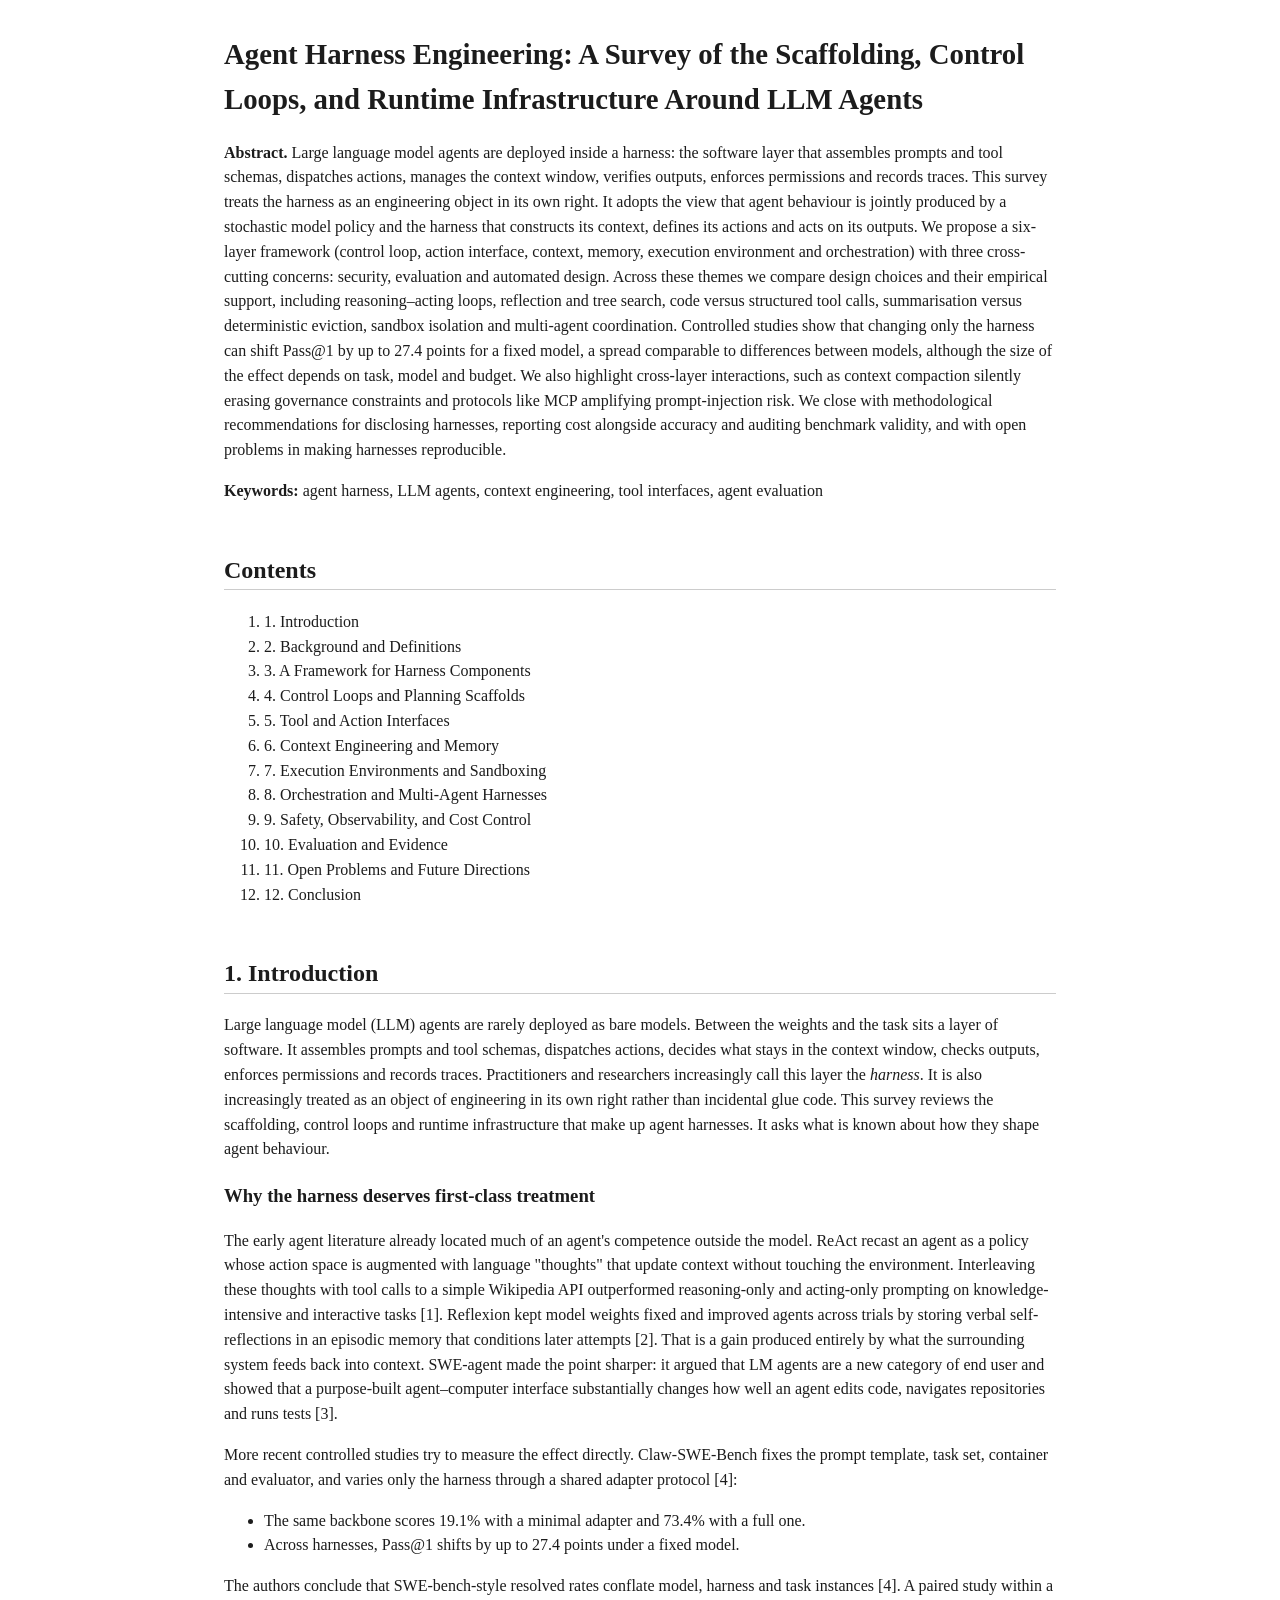
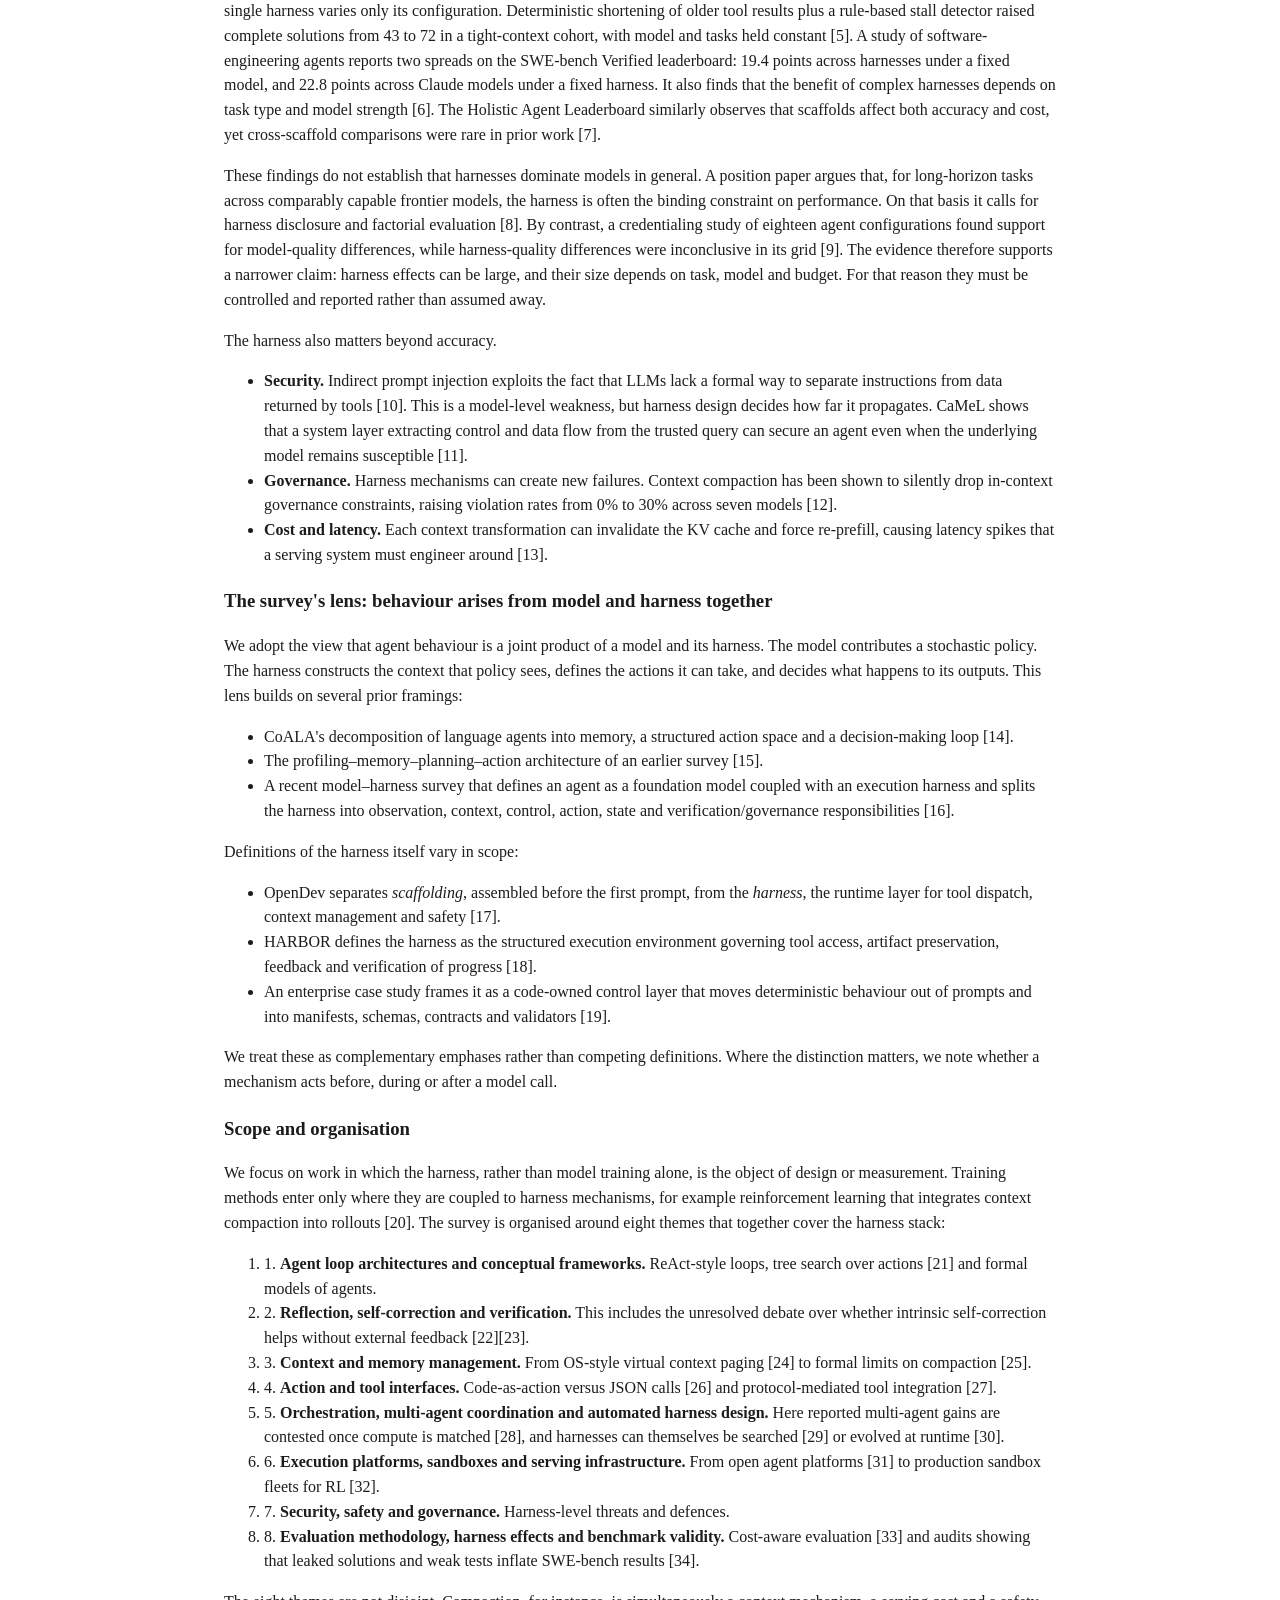
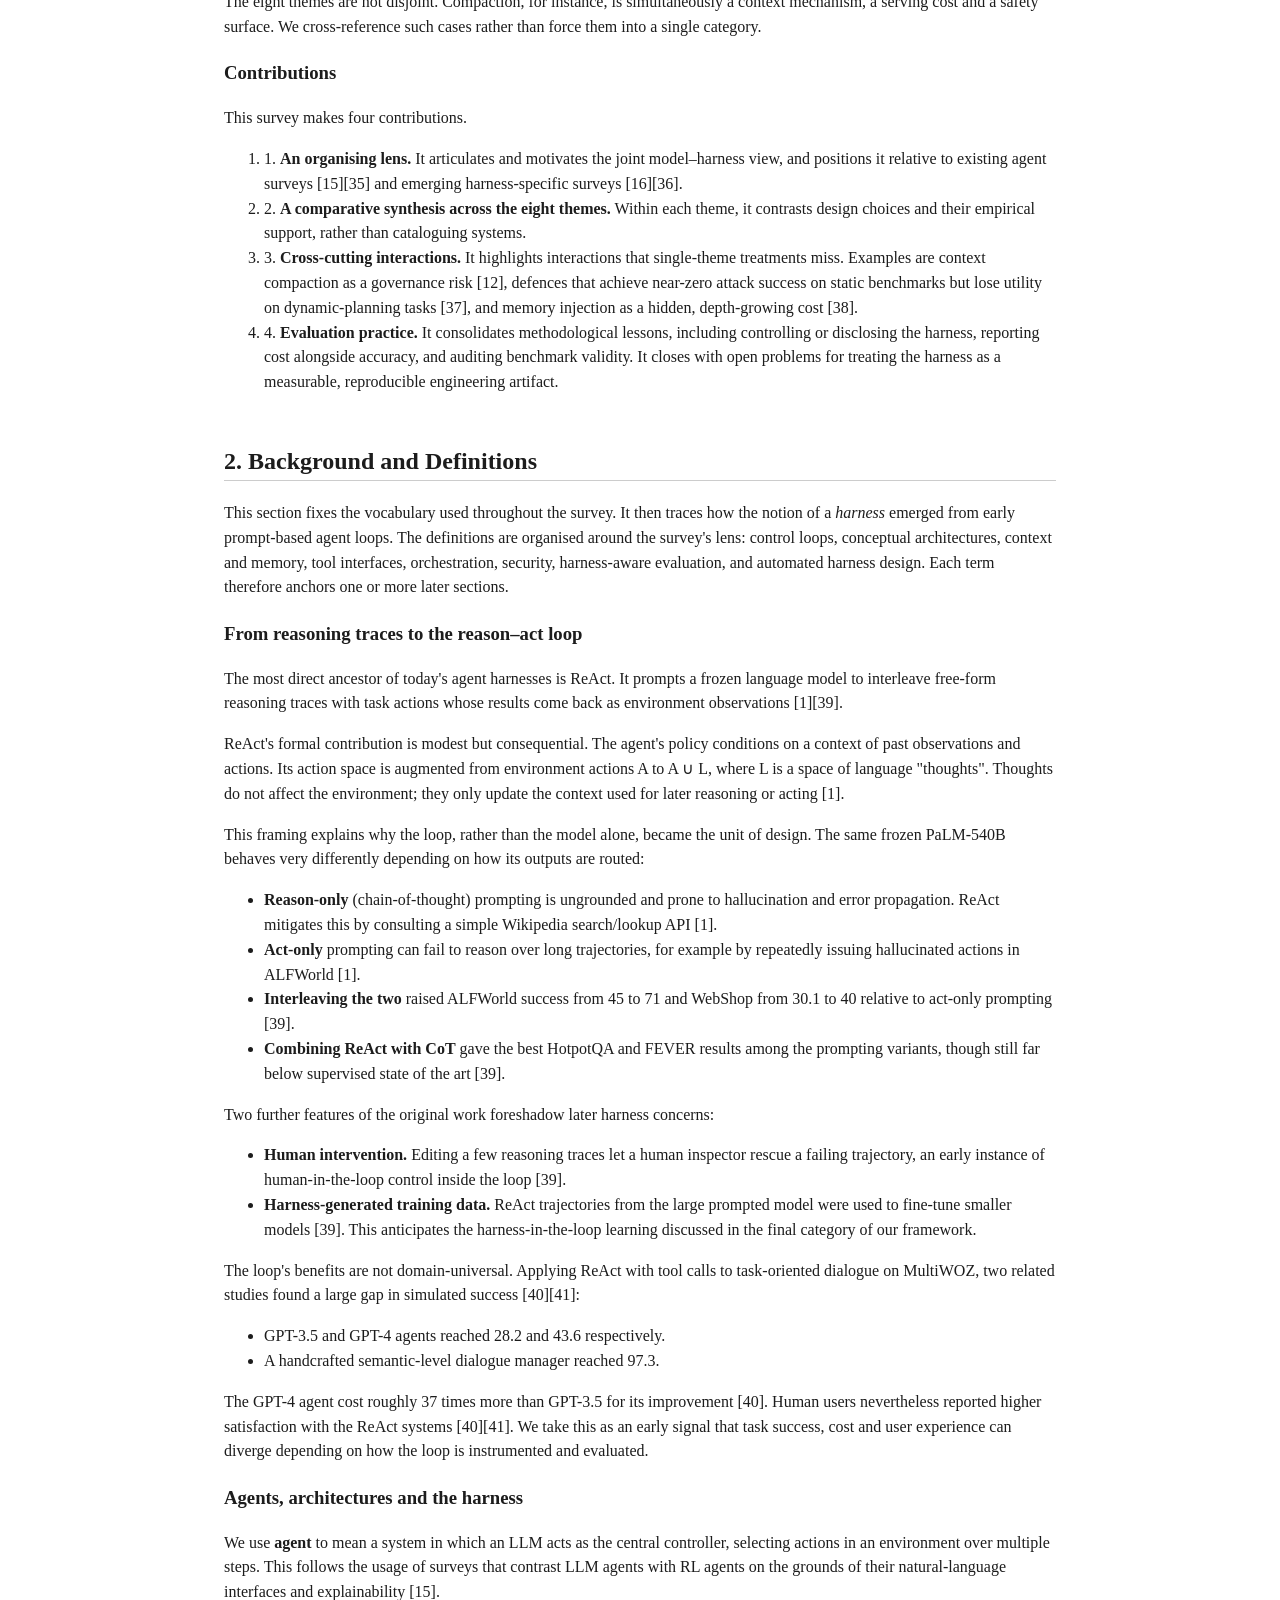
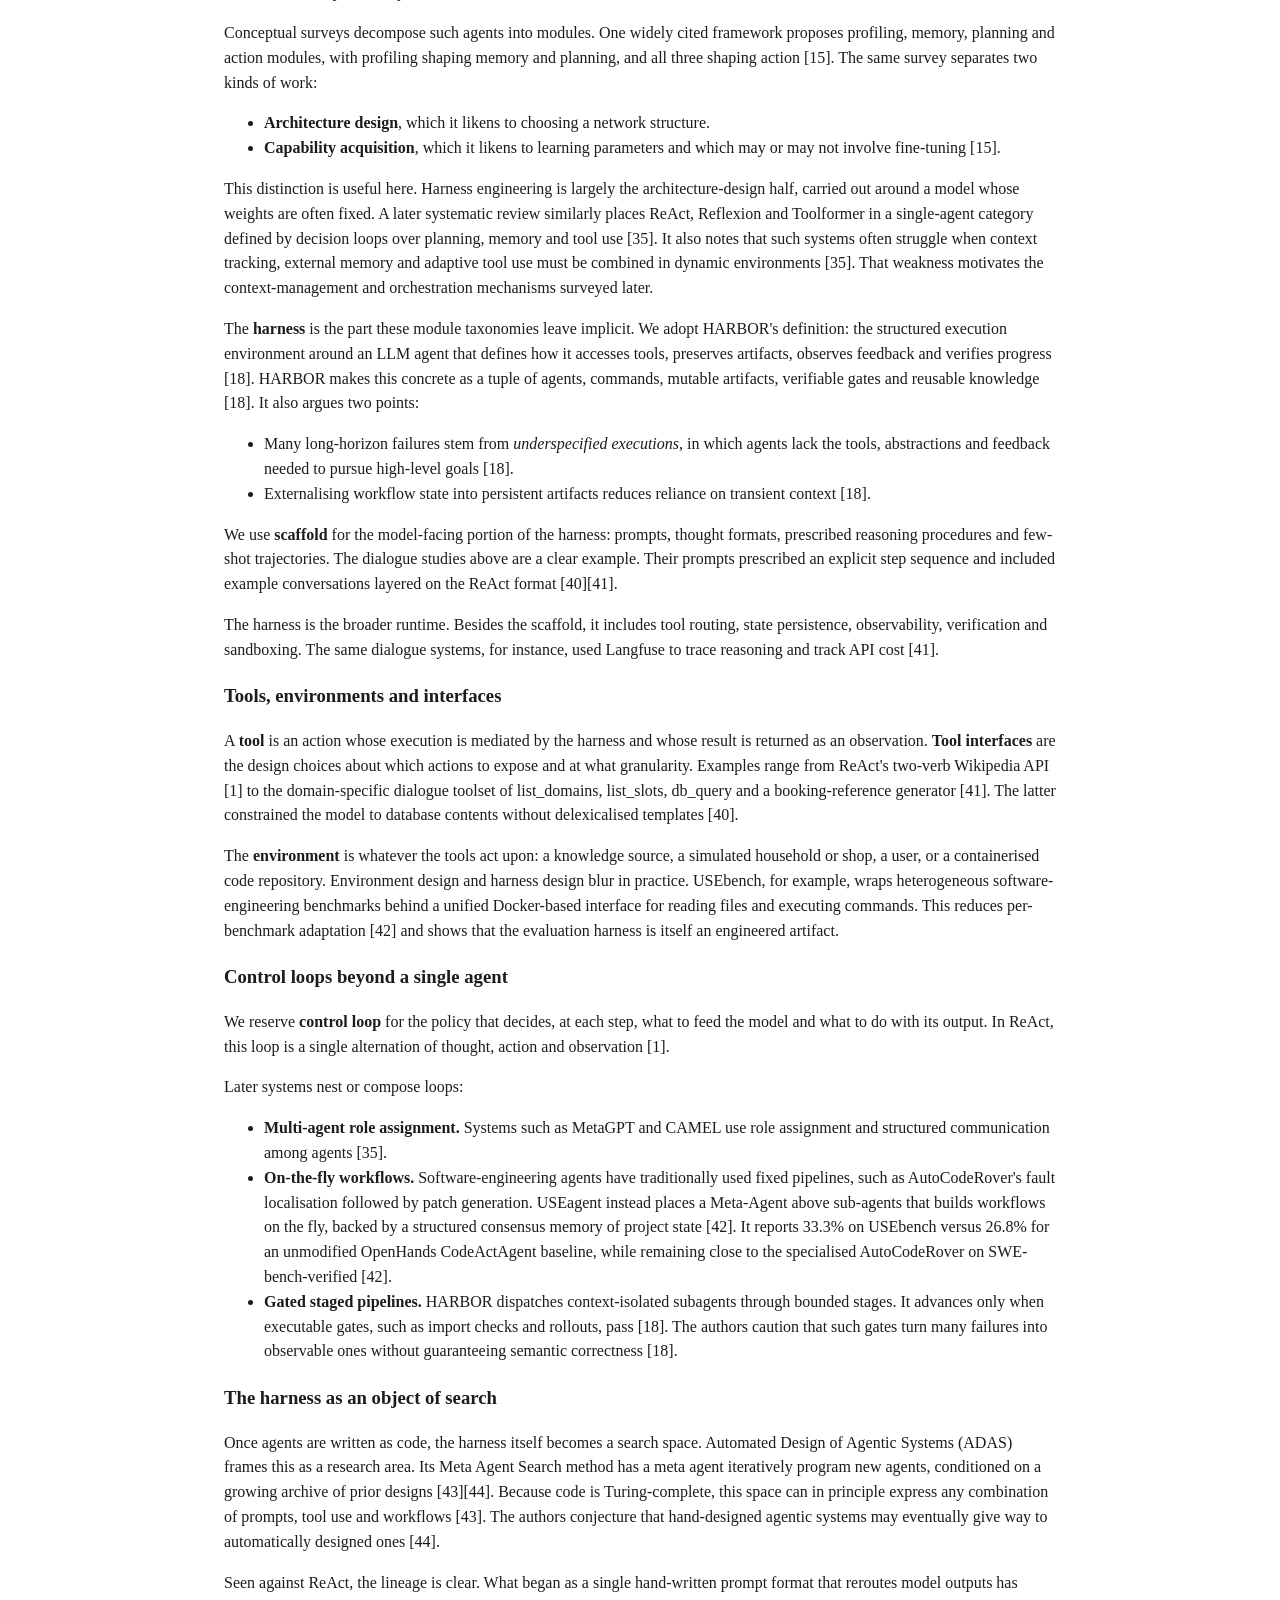
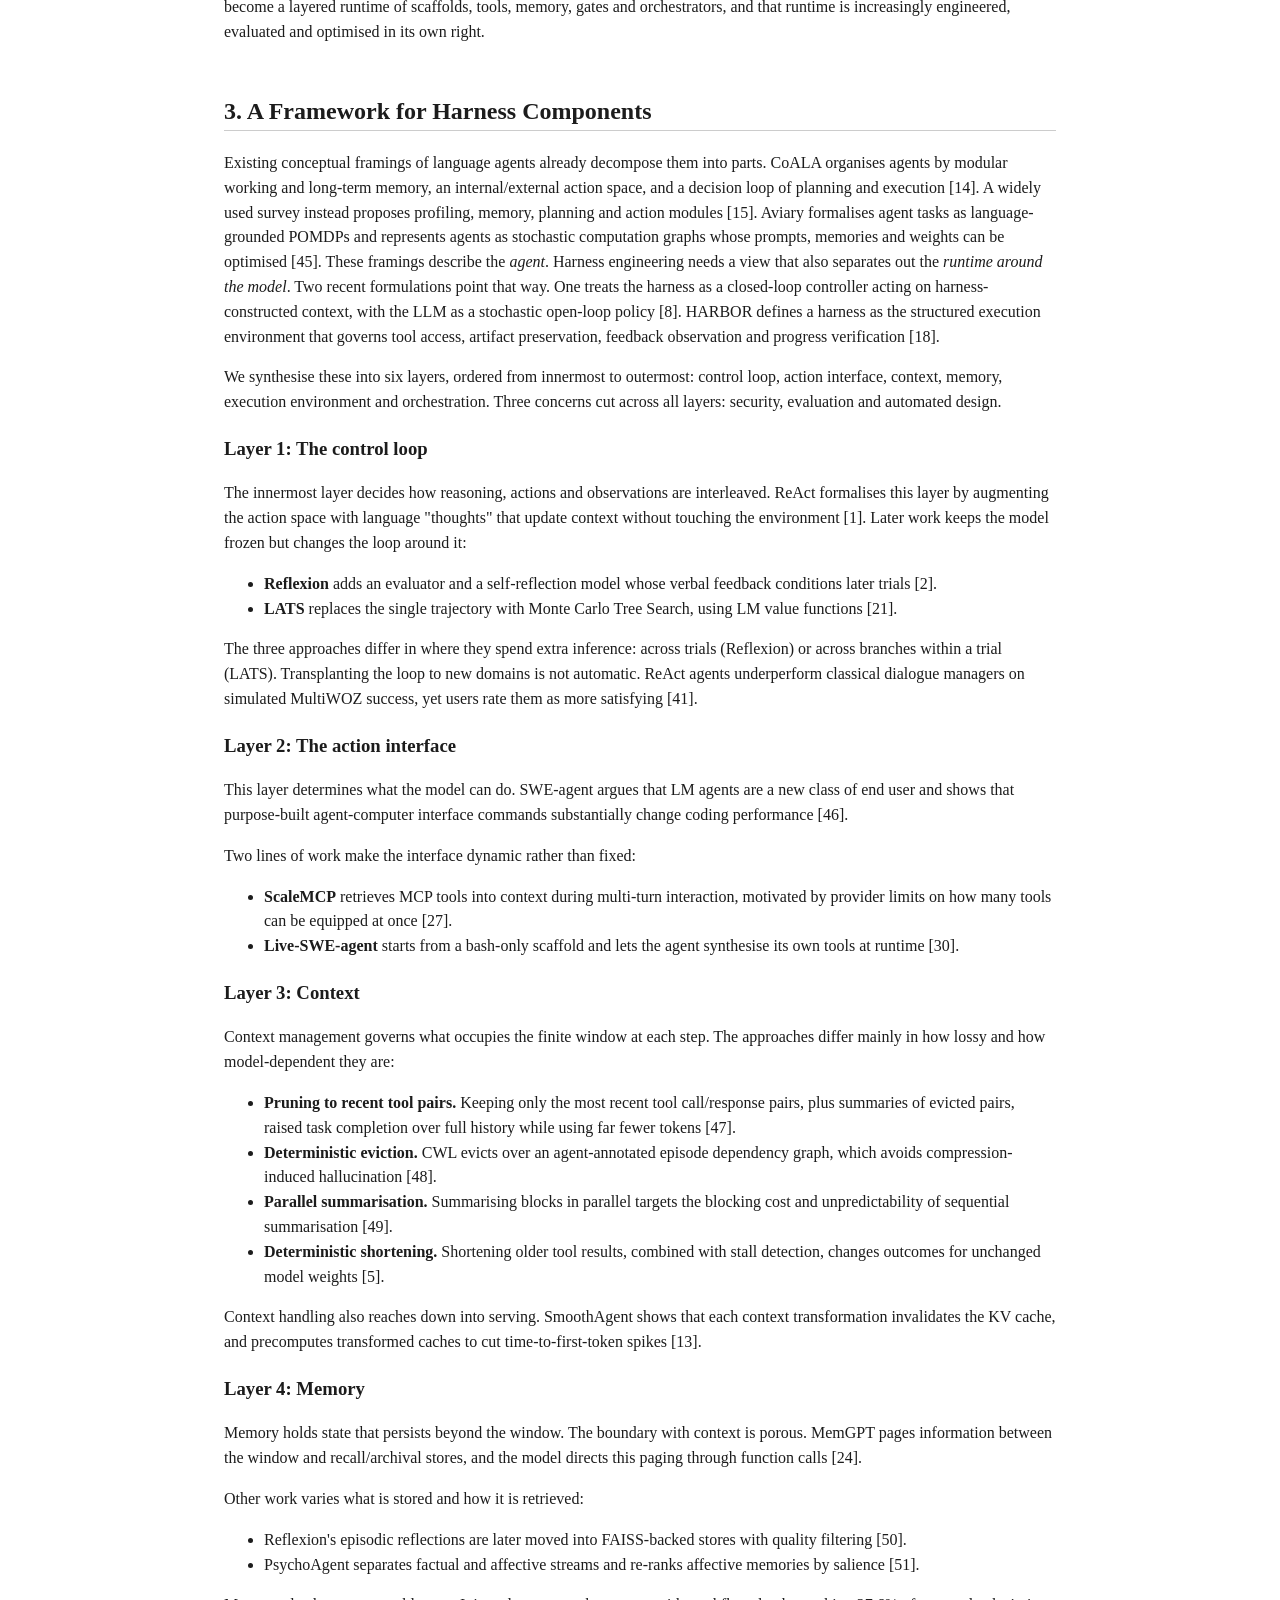
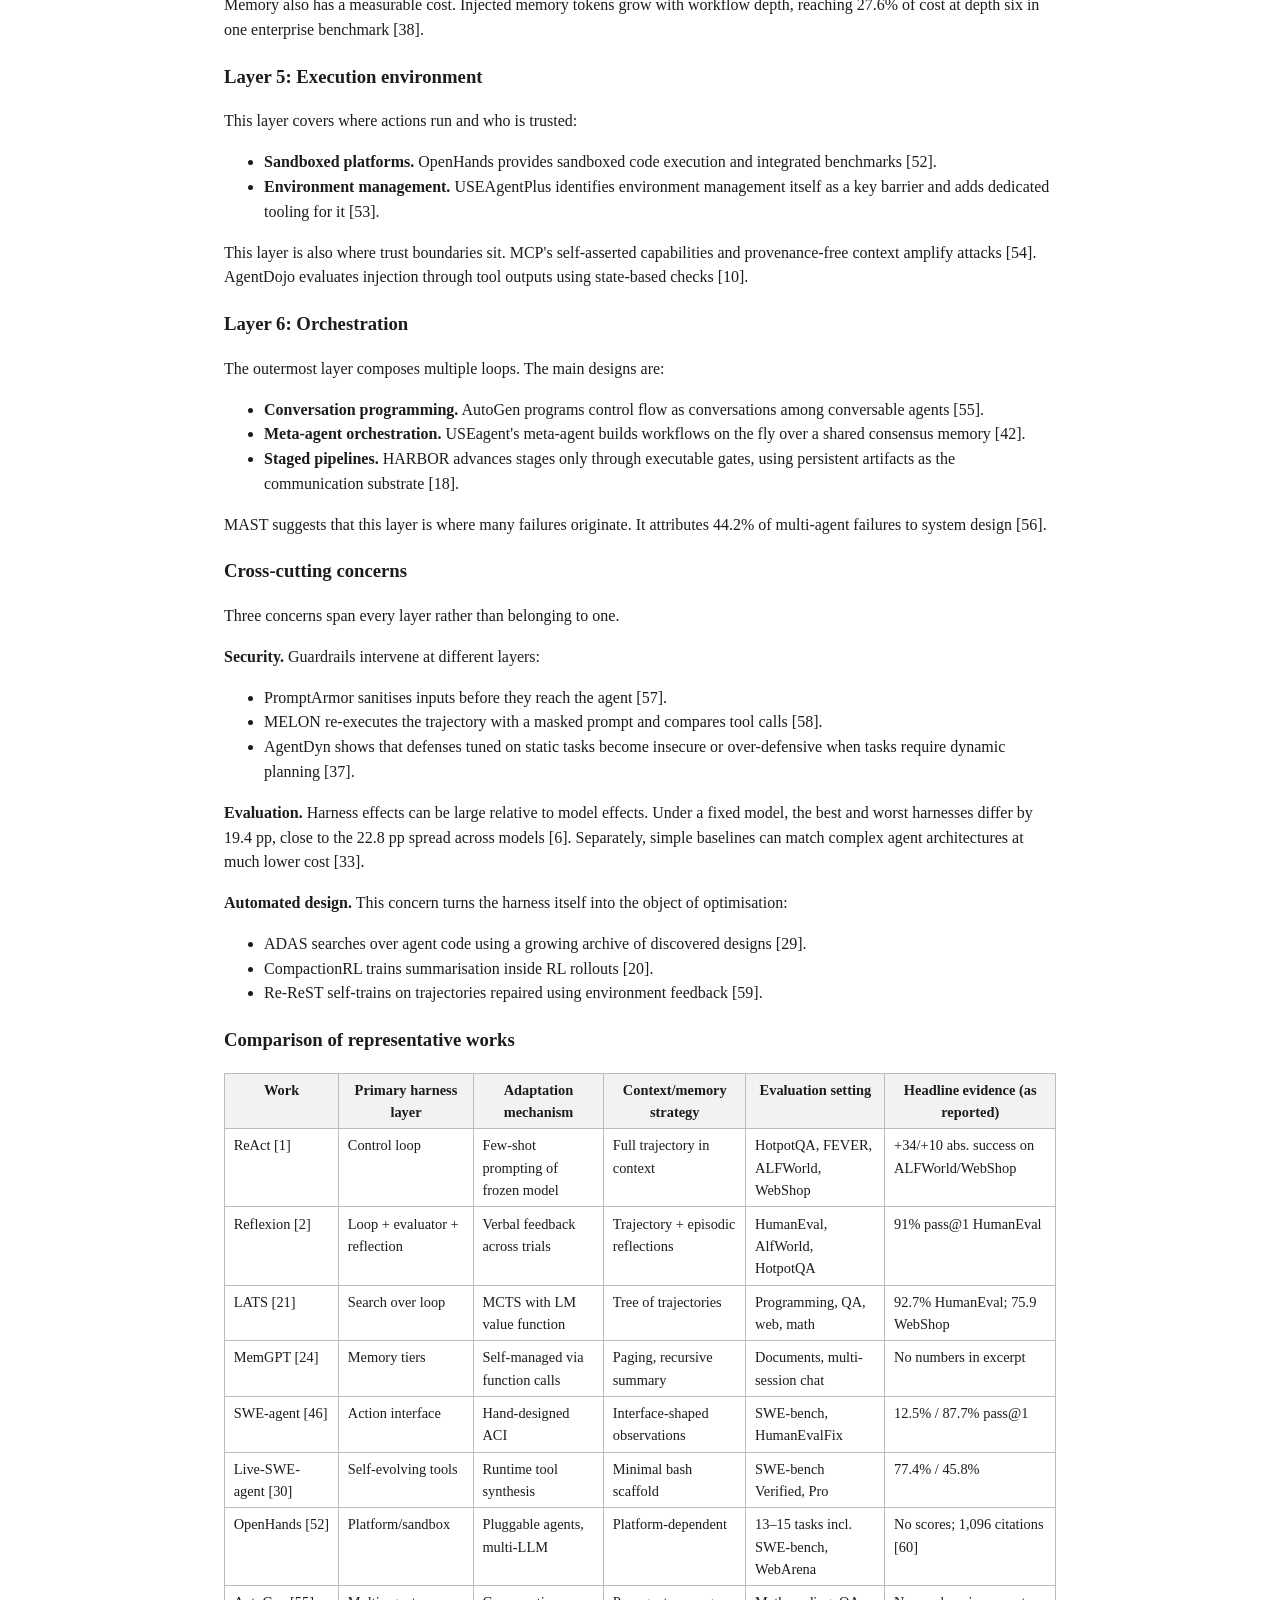
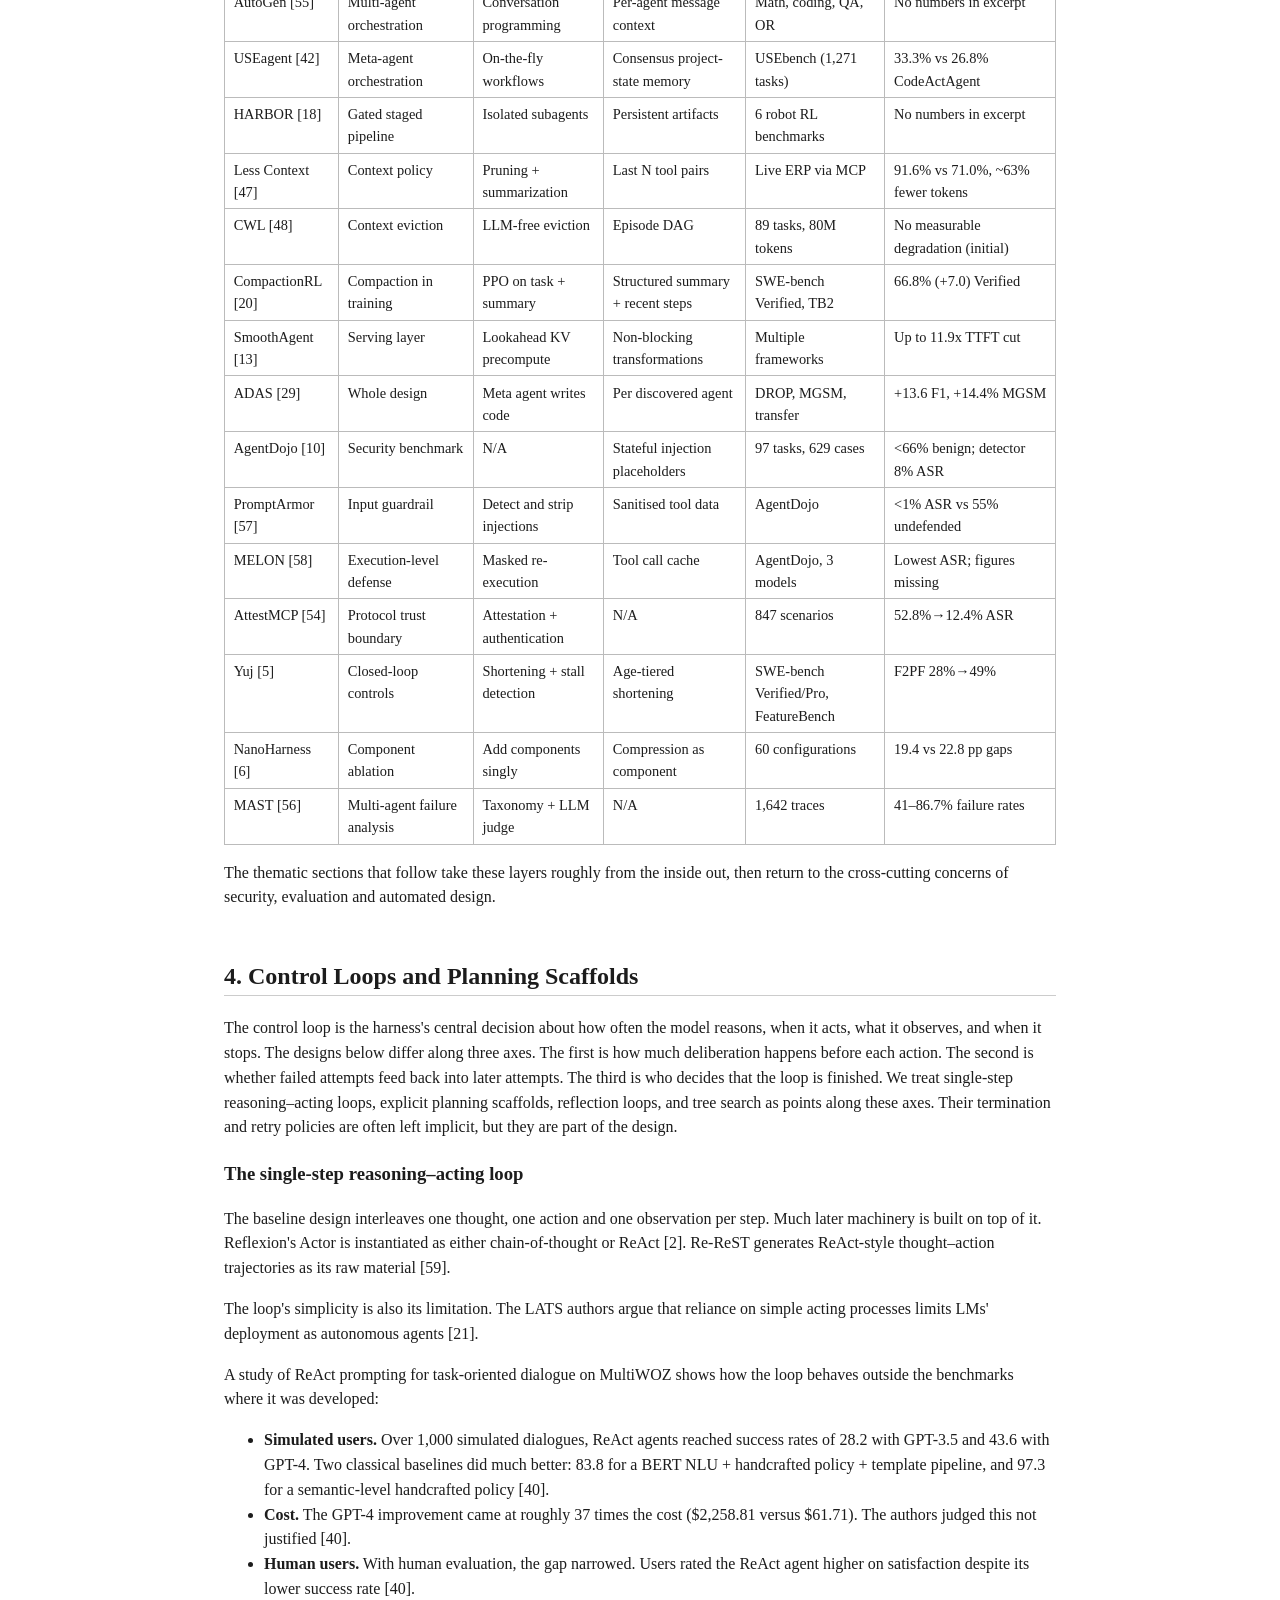
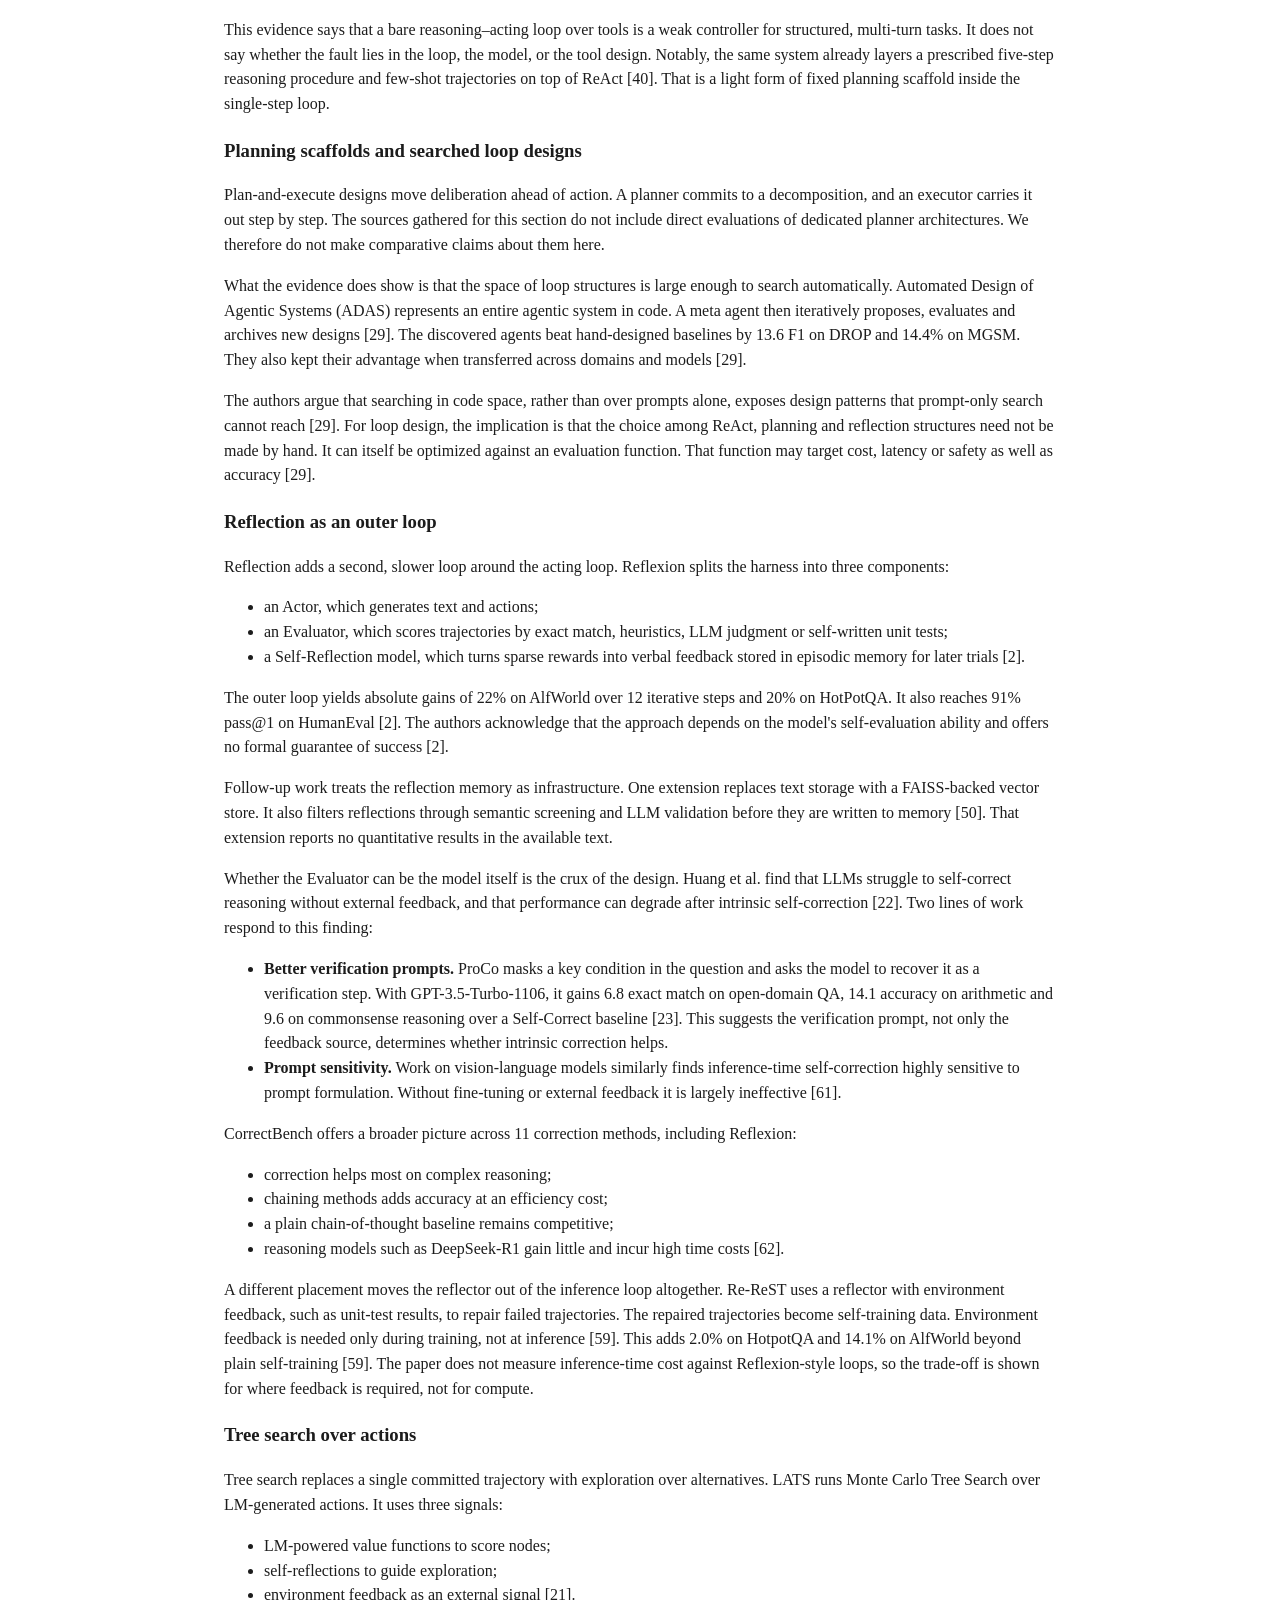
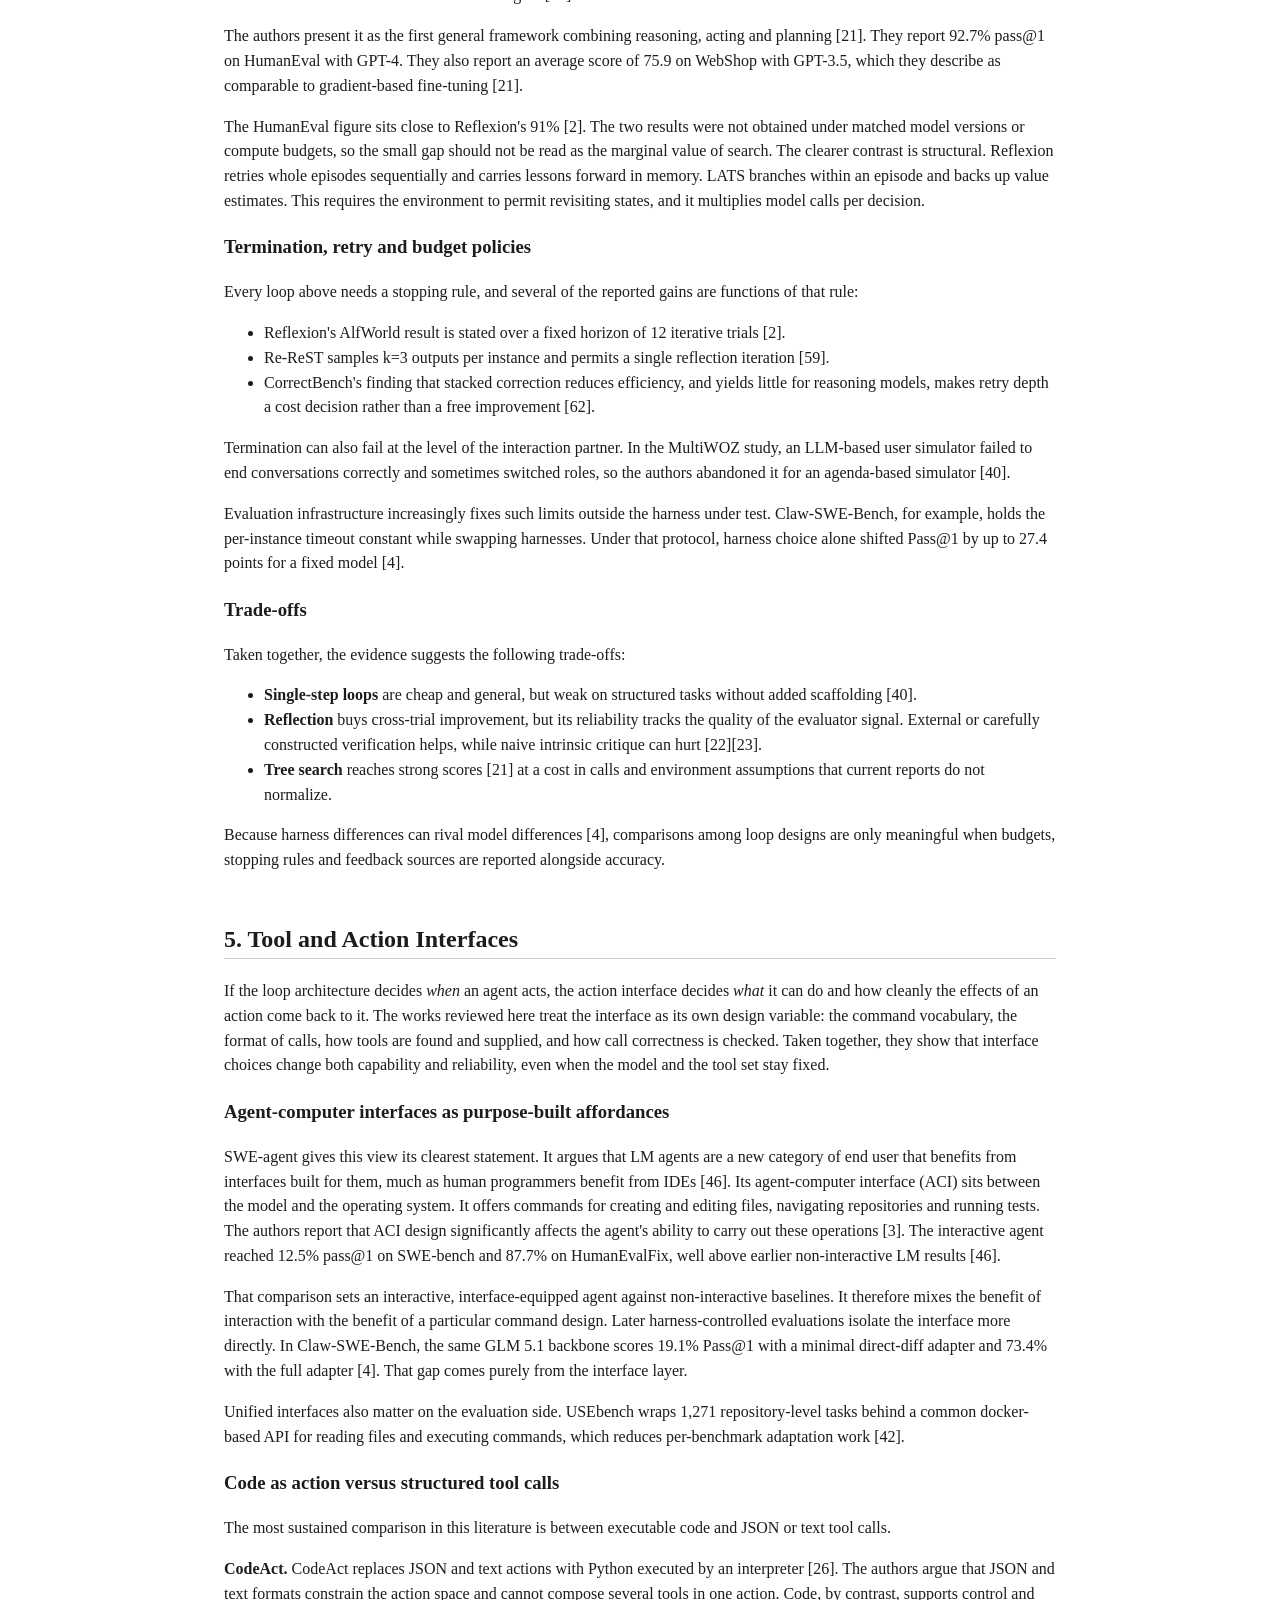
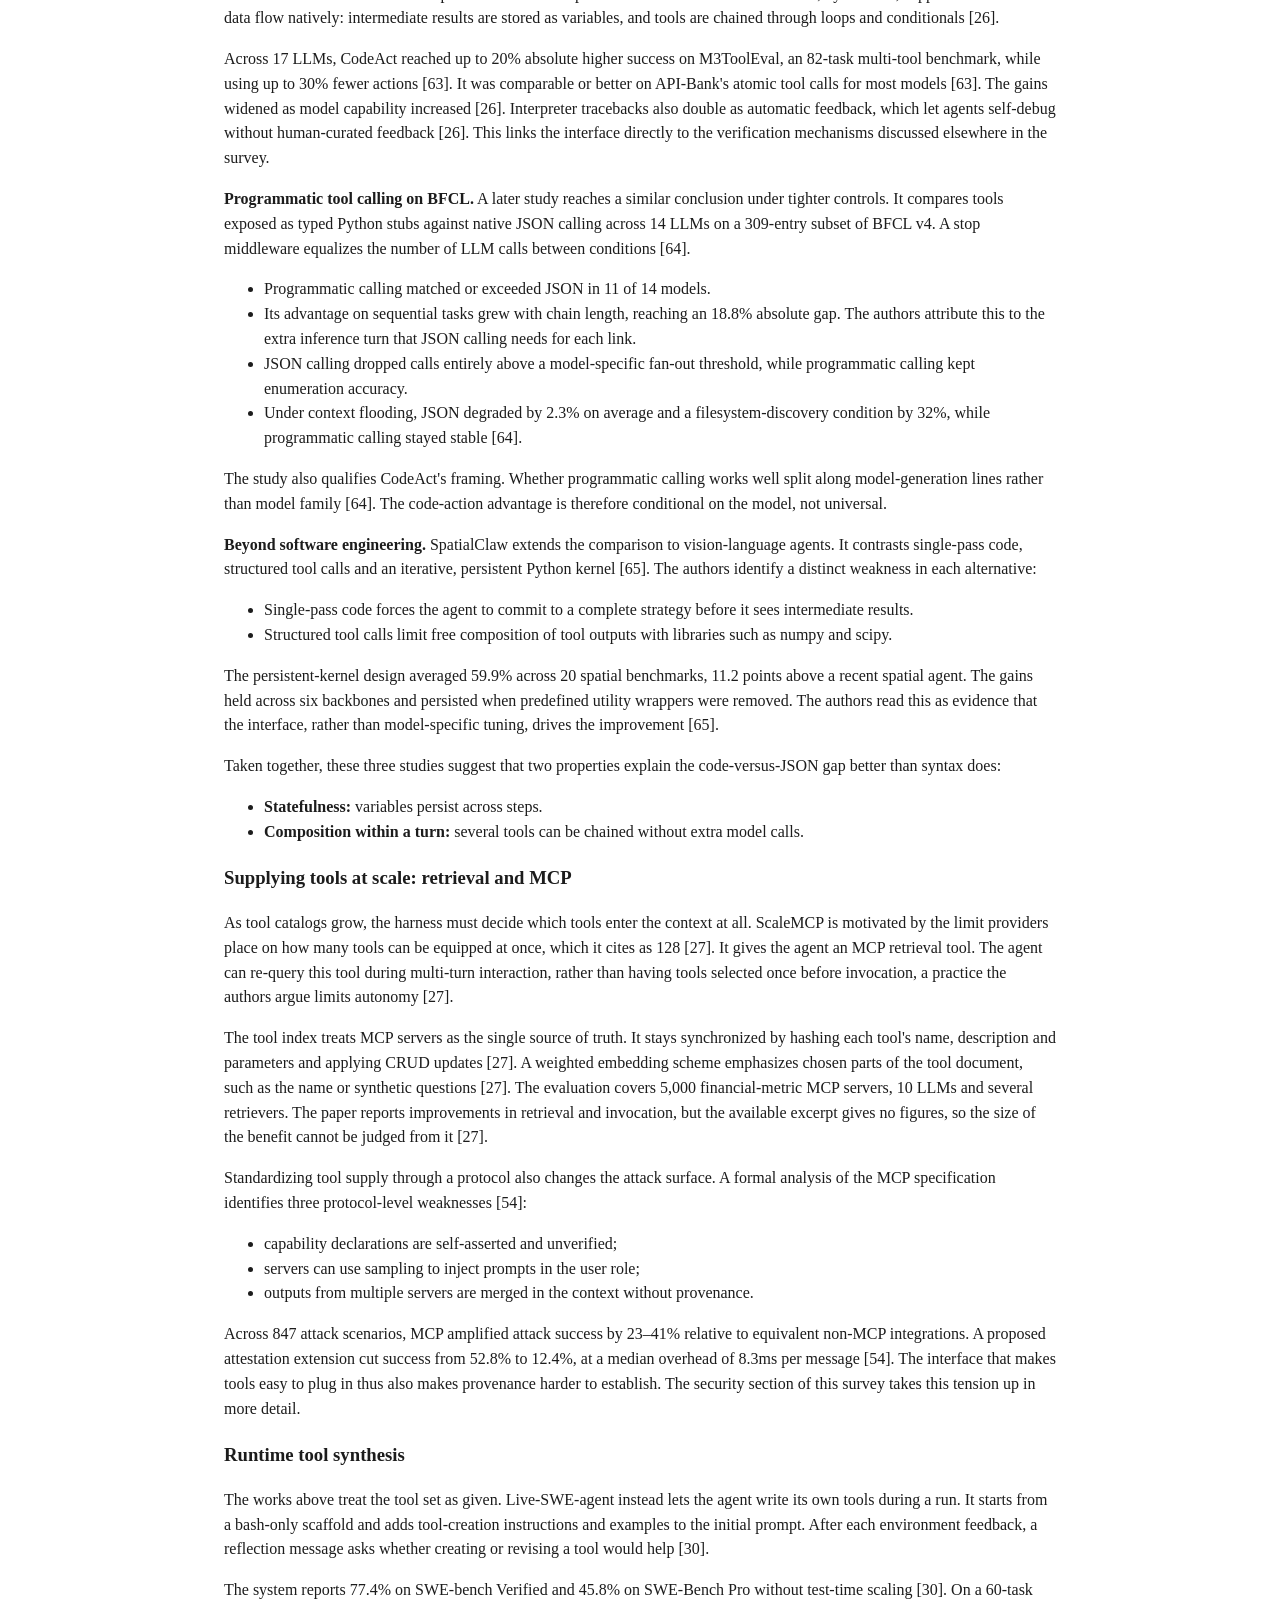
<file: part_3/advanced/deep_research/samples/agent-harness-engineering-survey.html>
<!doctype html><html lang="en"><head><meta charset="utf-8"><title>Agent Harness Engineering: A Survey of the Scaffolding, Control Loops, and Runtime Infrastructure Around LLM Agents</title><style>body{font-family:Georgia,serif;max-width:52em;margin:2em auto;padding:0 1em;line-height:1.55;color:#1c1c1c}h1{font-size:1.8em}h2{margin-top:2em;border-bottom:1px solid #ccc}table{border-collapse:collapse;margin:1em 0;font-size:.9em}th,td{border:1px solid #bbb;padding:.35em .6em;vertical-align:top}th{background:#f2f2f2}code{font-family:Menlo,monospace;font-size:.9em}@media print{body{max-width:none;margin:0}}</style></head><body><h1>Agent Harness Engineering: A Survey of the Scaffolding, Control Loops, and Runtime Infrastructure Around LLM Agents</h1><p><strong>Abstract.</strong> Large language model agents are deployed inside a harness: the software layer that assembles prompts and tool schemas, dispatches actions, manages the context window, verifies outputs, enforces permissions and records traces. This survey treats the harness as an engineering object in its own right. It adopts the view that agent behaviour is jointly produced by a stochastic model policy and the harness that constructs its context, defines its actions and acts on its outputs. We propose a six-layer framework (control loop, action interface, context, memory, execution environment and orchestration) with three cross-cutting concerns: security, evaluation and automated design. Across these themes we compare design choices and their empirical support, including reasoning–acting loops, reflection and tree search, code versus structured tool calls, summarisation versus deterministic eviction, sandbox isolation and multi-agent coordination. Controlled studies show that changing only the harness can shift Pass@1 by up to 27.4 points for a fixed model, a spread comparable to differences between models, although the size of the effect depends on task, model and budget. We also highlight cross-layer interactions, such as context compaction silently erasing governance constraints and protocols like MCP amplifying prompt-injection risk. We close with methodological recommendations for disclosing harnesses, reporting cost alongside accuracy and auditing benchmark validity, and with open problems in making harnesses reproducible.</p><p><strong>Keywords:</strong> agent harness, LLM agents, context engineering, tool interfaces, agent evaluation</p><h2>Contents</h2><ol><li>1. Introduction</li><li>2. Background and Definitions</li><li>3. A Framework for Harness Components</li><li>4. Control Loops and Planning Scaffolds</li><li>5. Tool and Action Interfaces</li><li>6. Context Engineering and Memory</li><li>7. Execution Environments and Sandboxing</li><li>8. Orchestration and Multi-Agent Harnesses</li><li>9. Safety, Observability, and Cost Control</li><li>10. Evaluation and Evidence</li><li>11. Open Problems and Future Directions</li><li>12. Conclusion</li></ol><h2>1. Introduction</h2><p>Large language model (LLM) agents are rarely deployed as bare models. Between the weights and the task sits a layer of software. It assembles prompts and tool schemas, dispatches actions, decides what stays in the context window, checks outputs, enforces permissions and records traces. Practitioners and researchers increasingly call this layer the <em>harness</em>. It is also increasingly treated as an object of engineering in its own right rather than incidental glue code. This survey reviews the scaffolding, control loops and runtime infrastructure that make up agent harnesses. It asks what is known about how they shape agent behaviour.</p><h3>Why the harness deserves first-class treatment</h3><p>The early agent literature already located much of an agent&#x27;s competence outside the model. ReAct recast an agent as a policy whose action space is augmented with language &quot;thoughts&quot; that update context without touching the environment. Interleaving these thoughts with tool calls to a simple Wikipedia API outperformed reasoning-only and acting-only prompting on knowledge-intensive and interactive tasks [1]. Reflexion kept model weights fixed and improved agents across trials by storing verbal self-reflections in an episodic memory that conditions later attempts [2]. That is a gain produced entirely by what the surrounding system feeds back into context. SWE-agent made the point sharper: it argued that LM agents are a new category of end user and showed that a purpose-built agent–computer interface substantially changes how well an agent edits code, navigates repositories and runs tests [3].</p><p>More recent controlled studies try to measure the effect directly. Claw-SWE-Bench fixes the prompt template, task set, container and evaluator, and varies only the harness through a shared adapter protocol [4]:</p><ul><li>The same backbone scores 19.1% with a minimal adapter and 73.4% with a full one.</li><li>Across harnesses, Pass@1 shifts by up to 27.4 points under a fixed model.</li></ul><p>The authors conclude that SWE-bench-style resolved rates conflate model, harness and task instances [4]. A paired study within a single harness varies only its configuration. Deterministic shortening of older tool results plus a rule-based stall detector raised complete solutions from 43 to 72 in a tight-context cohort, with model and tasks held constant [5]. A study of software-engineering agents reports two spreads on the SWE-bench Verified leaderboard: 19.4 points across harnesses under a fixed model, and 22.8 points across Claude models under a fixed harness. It also finds that the benefit of complex harnesses depends on task type and model strength [6]. The Holistic Agent Leaderboard similarly observes that scaffolds affect both accuracy and cost, yet cross-scaffold comparisons were rare in prior work [7].</p><p>These findings do not establish that harnesses dominate models in general. A position paper argues that, for long-horizon tasks across comparably capable frontier models, the harness is often the binding constraint on performance. On that basis it calls for harness disclosure and factorial evaluation [8]. By contrast, a credentialing study of eighteen agent configurations found support for model-quality differences, while harness-quality differences were inconclusive in its grid [9]. The evidence therefore supports a narrower claim: harness effects can be large, and their size depends on task, model and budget. For that reason they must be controlled and reported rather than assumed away.</p><p>The harness also matters beyond accuracy.</p><ul><li><strong>Security.</strong> Indirect prompt injection exploits the fact that LLMs lack a formal way to separate instructions from data returned by tools [10]. This is a model-level weakness, but harness design decides how far it propagates. CaMeL shows that a system layer extracting control and data flow from the trusted query can secure an agent even when the underlying model remains susceptible [11].</li><li><strong>Governance.</strong> Harness mechanisms can create new failures. Context compaction has been shown to silently drop in-context governance constraints, raising violation rates from 0% to 30% across seven models [12].</li><li><strong>Cost and latency.</strong> Each context transformation can invalidate the KV cache and force re-prefill, causing latency spikes that a serving system must engineer around [13].</li></ul><h3>The survey&#x27;s lens: behaviour arises from model and harness together</h3><p>We adopt the view that agent behaviour is a joint product of a model and its harness. The model contributes a stochastic policy. The harness constructs the context that policy sees, defines the actions it can take, and decides what happens to its outputs. This lens builds on several prior framings:</p><ul><li>CoALA&#x27;s decomposition of language agents into memory, a structured action space and a decision-making loop [14].</li><li>The profiling–memory–planning–action architecture of an earlier survey [15].</li><li>A recent model–harness survey that defines an agent as a foundation model coupled with an execution harness and splits the harness into observation, context, control, action, state and verification/governance responsibilities [16].</li></ul><p>Definitions of the harness itself vary in scope:</p><ul><li>OpenDev separates <em>scaffolding</em>, assembled before the first prompt, from the <em>harness</em>, the runtime layer for tool dispatch, context management and safety [17].</li><li>HARBOR defines the harness as the structured execution environment governing tool access, artifact preservation, feedback and verification of progress [18].</li><li>An enterprise case study frames it as a code-owned control layer that moves deterministic behaviour out of prompts and into manifests, schemas, contracts and validators [19].</li></ul><p>We treat these as complementary emphases rather than competing definitions. Where the distinction matters, we note whether a mechanism acts before, during or after a model call.</p><h3>Scope and organisation</h3><p>We focus on work in which the harness, rather than model training alone, is the object of design or measurement. Training methods enter only where they are coupled to harness mechanisms, for example reinforcement learning that integrates context compaction into rollouts [20]. The survey is organised around eight themes that together cover the harness stack:</p><ol><li>1. <strong>Agent loop architectures and conceptual frameworks.</strong> ReAct-style loops, tree search over actions [21] and formal models of agents.</li><li>2. <strong>Reflection, self-correction and verification.</strong> This includes the unresolved debate over whether intrinsic self-correction helps without external feedback [22][23].</li><li>3. <strong>Context and memory management.</strong> From OS-style virtual context paging [24] to formal limits on compaction [25].</li><li>4. <strong>Action and tool interfaces.</strong> Code-as-action versus JSON calls [26] and protocol-mediated tool integration [27].</li><li>5. <strong>Orchestration, multi-agent coordination and automated harness design.</strong> Here reported multi-agent gains are contested once compute is matched [28], and harnesses can themselves be searched [29] or evolved at runtime [30].</li><li>6. <strong>Execution platforms, sandboxes and serving infrastructure.</strong> From open agent platforms [31] to production sandbox fleets for RL [32].</li><li>7. <strong>Security, safety and governance.</strong> Harness-level threats and defences.</li><li>8. <strong>Evaluation methodology, harness effects and benchmark validity.</strong> Cost-aware evaluation [33] and audits showing that leaked solutions and weak tests inflate SWE-bench results [34].</li></ol><p>The eight themes are not disjoint. Compaction, for instance, is simultaneously a context mechanism, a serving cost and a safety surface. We cross-reference such cases rather than force them into a single category.</p><h3>Contributions</h3><p>This survey makes four contributions.</p><ol><li>1. <strong>An organising lens.</strong> It articulates and motivates the joint model–harness view, and positions it relative to existing agent surveys [15][35] and emerging harness-specific surveys [16][36].</li><li>2. <strong>A comparative synthesis across the eight themes.</strong> Within each theme, it contrasts design choices and their empirical support, rather than cataloguing systems.</li><li>3. <strong>Cross-cutting interactions.</strong> It highlights interactions that single-theme treatments miss. Examples are context compaction as a governance risk [12], defences that achieve near-zero attack success on static benchmarks but lose utility on dynamic-planning tasks [37], and memory injection as a hidden, depth-growing cost [38].</li><li>4. <strong>Evaluation practice.</strong> It consolidates methodological lessons, including controlling or disclosing the harness, reporting cost alongside accuracy, and auditing benchmark validity. It closes with open problems for treating the harness as a measurable, reproducible engineering artifact.</li></ol><h2>2. Background and Definitions</h2><p>This section fixes the vocabulary used throughout the survey. It then traces how the notion of a <em>harness</em> emerged from early prompt-based agent loops. The definitions are organised around the survey&#x27;s lens: control loops, conceptual architectures, context and memory, tool interfaces, orchestration, security, harness-aware evaluation, and automated harness design. Each term therefore anchors one or more later sections.</p><h3>From reasoning traces to the reason–act loop</h3><p>The most direct ancestor of today&#x27;s agent harnesses is ReAct. It prompts a frozen language model to interleave free-form reasoning traces with task actions whose results come back as environment observations [1][39].</p><p>ReAct&#x27;s formal contribution is modest but consequential. The agent&#x27;s policy conditions on a context of past observations and actions. Its action space is augmented from environment actions A to A ∪ L, where L is a space of language &quot;thoughts&quot;. Thoughts do not affect the environment; they only update the context used for later reasoning or acting [1].</p><p>This framing explains why the loop, rather than the model alone, became the unit of design. The same frozen PaLM-540B behaves very differently depending on how its outputs are routed:</p><ul><li><strong>Reason-only</strong> (chain-of-thought) prompting is ungrounded and prone to hallucination and error propagation. ReAct mitigates this by consulting a simple Wikipedia search/lookup API [1].</li><li><strong>Act-only</strong> prompting can fail to reason over long trajectories, for example by repeatedly issuing hallucinated actions in ALFWorld [1].</li><li><strong>Interleaving the two</strong> raised ALFWorld success from 45 to 71 and WebShop from 30.1 to 40 relative to act-only prompting [39].</li><li><strong>Combining ReAct with CoT</strong> gave the best HotpotQA and FEVER results among the prompting variants, though still far below supervised state of the art [39].</li></ul><p>Two further features of the original work foreshadow later harness concerns:</p><ul><li><strong>Human intervention.</strong> Editing a few reasoning traces let a human inspector rescue a failing trajectory, an early instance of human-in-the-loop control inside the loop [39].</li><li><strong>Harness-generated training data.</strong> ReAct trajectories from the large prompted model were used to fine-tune smaller models [39]. This anticipates the harness-in-the-loop learning discussed in the final category of our framework.</li></ul><p>The loop&#x27;s benefits are not domain-universal. Applying ReAct with tool calls to task-oriented dialogue on MultiWOZ, two related studies found a large gap in simulated success [40][41]:</p><ul><li>GPT-3.5 and GPT-4 agents reached 28.2 and 43.6 respectively.</li><li>A handcrafted semantic-level dialogue manager reached 97.3.</li></ul><p>The GPT-4 agent cost roughly 37 times more than GPT-3.5 for its improvement [40]. Human users nevertheless reported higher satisfaction with the ReAct systems [40][41]. We take this as an early signal that task success, cost and user experience can diverge depending on how the loop is instrumented and evaluated.</p><h3>Agents, architectures and the harness</h3><p>We use <strong>agent</strong> to mean a system in which an LLM acts as the central controller, selecting actions in an environment over multiple steps. This follows the usage of surveys that contrast LLM agents with RL agents on the grounds of their natural-language interfaces and explainability [15].</p><p>Conceptual surveys decompose such agents into modules. One widely cited framework proposes profiling, memory, planning and action modules, with profiling shaping memory and planning, and all three shaping action [15]. The same survey separates two kinds of work:</p><ul><li><strong>Architecture design</strong>, which it likens to choosing a network structure.</li><li><strong>Capability acquisition</strong>, which it likens to learning parameters and which may or may not involve fine-tuning [15].</li></ul><p>This distinction is useful here. Harness engineering is largely the architecture-design half, carried out around a model whose weights are often fixed. A later systematic review similarly places ReAct, Reflexion and Toolformer in a single-agent category defined by decision loops over planning, memory and tool use [35]. It also notes that such systems often struggle when context tracking, external memory and adaptive tool use must be combined in dynamic environments [35]. That weakness motivates the context-management and orchestration mechanisms surveyed later.</p><p>The <strong>harness</strong> is the part these module taxonomies leave implicit. We adopt HARBOR&#x27;s definition: the structured execution environment around an LLM agent that defines how it accesses tools, preserves artifacts, observes feedback and verifies progress [18]. HARBOR makes this concrete as a tuple of agents, commands, mutable artifacts, verifiable gates and reusable knowledge [18]. It also argues two points:</p><ul><li>Many long-horizon failures stem from <em>underspecified executions</em>, in which agents lack the tools, abstractions and feedback needed to pursue high-level goals [18].</li><li>Externalising workflow state into persistent artifacts reduces reliance on transient context [18].</li></ul><p>We use <strong>scaffold</strong> for the model-facing portion of the harness: prompts, thought formats, prescribed reasoning procedures and few-shot trajectories. The dialogue studies above are a clear example. Their prompts prescribed an explicit step sequence and included example conversations layered on the ReAct format [40][41].</p><p>The harness is the broader runtime. Besides the scaffold, it includes tool routing, state persistence, observability, verification and sandboxing. The same dialogue systems, for instance, used Langfuse to trace reasoning and track API cost [41].</p><h3>Tools, environments and interfaces</h3><p>A <strong>tool</strong> is an action whose execution is mediated by the harness and whose result is returned as an observation. <strong>Tool interfaces</strong> are the design choices about which actions to expose and at what granularity. Examples range from ReAct&#x27;s two-verb Wikipedia API [1] to the domain-specific dialogue toolset of list_domains, list_slots, db_query and a booking-reference generator [41]. The latter constrained the model to database contents without delexicalised templates [40].</p><p>The <strong>environment</strong> is whatever the tools act upon: a knowledge source, a simulated household or shop, a user, or a containerised code repository. Environment design and harness design blur in practice. USEbench, for example, wraps heterogeneous software-engineering benchmarks behind a unified Docker-based interface for reading files and executing commands. This reduces per-benchmark adaptation [42] and shows that the evaluation harness is itself an engineered artifact.</p><h3>Control loops beyond a single agent</h3><p>We reserve <strong>control loop</strong> for the policy that decides, at each step, what to feed the model and what to do with its output. In ReAct, this loop is a single alternation of thought, action and observation [1].</p><p>Later systems nest or compose loops:</p><ul><li><strong>Multi-agent role assignment.</strong> Systems such as MetaGPT and CAMEL use role assignment and structured communication among agents [35].</li><li><strong>On-the-fly workflows.</strong> Software-engineering agents have traditionally used fixed pipelines, such as AutoCodeRover&#x27;s fault localisation followed by patch generation. USEagent instead places a Meta-Agent above sub-agents that builds workflows on the fly, backed by a structured consensus memory of project state [42]. It reports 33.3% on USEbench versus 26.8% for an unmodified OpenHands CodeActAgent baseline, while remaining close to the specialised AutoCodeRover on SWE-bench-verified [42].</li><li><strong>Gated staged pipelines.</strong> HARBOR dispatches context-isolated subagents through bounded stages. It advances only when executable gates, such as import checks and rollouts, pass [18]. The authors caution that such gates turn many failures into observable ones without guaranteeing semantic correctness [18].</li></ul><h3>The harness as an object of search</h3><p>Once agents are written as code, the harness itself becomes a search space. Automated Design of Agentic Systems (ADAS) frames this as a research area. Its Meta Agent Search method has a meta agent iteratively program new agents, conditioned on a growing archive of prior designs [43][44]. Because code is Turing-complete, this space can in principle express any combination of prompts, tool use and workflows [43]. The authors conjecture that hand-designed agentic systems may eventually give way to automatically designed ones [44].</p><p>Seen against ReAct, the lineage is clear. What began as a single hand-written prompt format that reroutes model outputs has become a layered runtime of scaffolds, tools, memory, gates and orchestrators, and that runtime is increasingly engineered, evaluated and optimised in its own right.</p><h2>3. A Framework for Harness Components</h2><p>Existing conceptual framings of language agents already decompose them into parts. CoALA organises agents by modular working and long-term memory, an internal/external action space, and a decision loop of planning and execution [14]. A widely used survey instead proposes profiling, memory, planning and action modules [15]. Aviary formalises agent tasks as language-grounded POMDPs and represents agents as stochastic computation graphs whose prompts, memories and weights can be optimised [45]. These framings describe the <em>agent</em>. Harness engineering needs a view that also separates out the <em>runtime around the model</em>. Two recent formulations point that way. One treats the harness as a closed-loop controller acting on harness-constructed context, with the LLM as a stochastic open-loop policy [8]. HARBOR defines a harness as the structured execution environment that governs tool access, artifact preservation, feedback observation and progress verification [18].</p><p>We synthesise these into six layers, ordered from innermost to outermost: control loop, action interface, context, memory, execution environment and orchestration. Three concerns cut across all layers: security, evaluation and automated design.</p><h3>Layer 1: The control loop</h3><p>The innermost layer decides how reasoning, actions and observations are interleaved. ReAct formalises this layer by augmenting the action space with language &quot;thoughts&quot; that update context without touching the environment [1]. Later work keeps the model frozen but changes the loop around it:</p><ul><li><strong>Reflexion</strong> adds an evaluator and a self-reflection model whose verbal feedback conditions later trials [2].</li><li><strong>LATS</strong> replaces the single trajectory with Monte Carlo Tree Search, using LM value functions [21].</li></ul><p>The three approaches differ in where they spend extra inference: across trials (Reflexion) or across branches within a trial (LATS). Transplanting the loop to new domains is not automatic. ReAct agents underperform classical dialogue managers on simulated MultiWOZ success, yet users rate them as more satisfying [41].</p><h3>Layer 2: The action interface</h3><p>This layer determines what the model can do. SWE-agent argues that LM agents are a new class of end user and shows that purpose-built agent-computer interface commands substantially change coding performance [46].</p><p>Two lines of work make the interface dynamic rather than fixed:</p><ul><li><strong>ScaleMCP</strong> retrieves MCP tools into context during multi-turn interaction, motivated by provider limits on how many tools can be equipped at once [27].</li><li><strong>Live-SWE-agent</strong> starts from a bash-only scaffold and lets the agent synthesise its own tools at runtime [30].</li></ul><h3>Layer 3: Context</h3><p>Context management governs what occupies the finite window at each step. The approaches differ mainly in how lossy and how model-dependent they are:</p><ul><li><strong>Pruning to recent tool pairs.</strong> Keeping only the most recent tool call/response pairs, plus summaries of evicted pairs, raised task completion over full history while using far fewer tokens [47].</li><li><strong>Deterministic eviction.</strong> CWL evicts over an agent-annotated episode dependency graph, which avoids compression-induced hallucination [48].</li><li><strong>Parallel summarisation.</strong> Summarising blocks in parallel targets the blocking cost and unpredictability of sequential summarisation [49].</li><li><strong>Deterministic shortening.</strong> Shortening older tool results, combined with stall detection, changes outcomes for unchanged model weights [5].</li></ul><p>Context handling also reaches down into serving. SmoothAgent shows that each context transformation invalidates the KV cache, and precomputes transformed caches to cut time-to-first-token spikes [13].</p><h3>Layer 4: Memory</h3><p>Memory holds state that persists beyond the window. The boundary with context is porous. MemGPT pages information between the window and recall/archival stores, and the model directs this paging through function calls [24].</p><p>Other work varies what is stored and how it is retrieved:</p><ul><li>Reflexion&#x27;s episodic reflections are later moved into FAISS-backed stores with quality filtering [50].</li><li>PsychoAgent separates factual and affective streams and re-ranks affective memories by salience [51].</li></ul><p>Memory also has a measurable cost. Injected memory tokens grow with workflow depth, reaching 27.6% of cost at depth six in one enterprise benchmark [38].</p><h3>Layer 5: Execution environment</h3><p>This layer covers where actions run and who is trusted:</p><ul><li><strong>Sandboxed platforms.</strong> OpenHands provides sandboxed code execution and integrated benchmarks [52].</li><li><strong>Environment management.</strong> USEAgentPlus identifies environment management itself as a key barrier and adds dedicated tooling for it [53].</li></ul><p>This layer is also where trust boundaries sit. MCP&#x27;s self-asserted capabilities and provenance-free context amplify attacks [54]. AgentDojo evaluates injection through tool outputs using state-based checks [10].</p><h3>Layer 6: Orchestration</h3><p>The outermost layer composes multiple loops. The main designs are:</p><ul><li><strong>Conversation programming.</strong> AutoGen programs control flow as conversations among conversable agents [55].</li><li><strong>Meta-agent orchestration.</strong> USEagent&#x27;s meta-agent builds workflows on the fly over a shared consensus memory [42].</li><li><strong>Staged pipelines.</strong> HARBOR advances stages only through executable gates, using persistent artifacts as the communication substrate [18].</li></ul><p>MAST suggests that this layer is where many failures originate. It attributes 44.2% of multi-agent failures to system design [56].</p><h3>Cross-cutting concerns</h3><p>Three concerns span every layer rather than belonging to one.</p><p><strong>Security.</strong> Guardrails intervene at different layers:</p><ul><li>PromptArmor sanitises inputs before they reach the agent [57].</li><li>MELON re-executes the trajectory with a masked prompt and compares tool calls [58].</li><li>AgentDyn shows that defenses tuned on static tasks become insecure or over-defensive when tasks require dynamic planning [37].</li></ul><p><strong>Evaluation.</strong> Harness effects can be large relative to model effects. Under a fixed model, the best and worst harnesses differ by 19.4 pp, close to the 22.8 pp spread across models [6]. Separately, simple baselines can match complex agent architectures at much lower cost [33].</p><p><strong>Automated design.</strong> This concern turns the harness itself into the object of optimisation:</p><ul><li>ADAS searches over agent code using a growing archive of discovered designs [29].</li><li>CompactionRL trains summarisation inside RL rollouts [20].</li><li>Re-ReST self-trains on trajectories repaired using environment feedback [59].</li></ul><h3>Comparison of representative works</h3><table><tr><th>Work</th><th>Primary harness layer</th><th>Adaptation mechanism</th><th>Context/memory strategy</th><th>Evaluation setting</th><th>Headline evidence (as reported)</th></tr><tr><td>ReAct [1]</td><td>Control loop</td><td>Few-shot prompting of frozen model</td><td>Full trajectory in context</td><td>HotpotQA, FEVER, ALFWorld, WebShop</td><td>+34/+10 abs. success on ALFWorld/WebShop</td></tr><tr><td>Reflexion [2]</td><td>Loop + evaluator + reflection</td><td>Verbal feedback across trials</td><td>Trajectory + episodic reflections</td><td>HumanEval, AlfWorld, HotpotQA</td><td>91% pass@1 HumanEval</td></tr><tr><td>LATS [21]</td><td>Search over loop</td><td>MCTS with LM value function</td><td>Tree of trajectories</td><td>Programming, QA, web, math</td><td>92.7% HumanEval; 75.9 WebShop</td></tr><tr><td>MemGPT [24]</td><td>Memory tiers</td><td>Self-managed via function calls</td><td>Paging, recursive summary</td><td>Documents, multi-session chat</td><td>No numbers in excerpt</td></tr><tr><td>SWE-agent [46]</td><td>Action interface</td><td>Hand-designed ACI</td><td>Interface-shaped observations</td><td>SWE-bench, HumanEvalFix</td><td>12.5% / 87.7% pass@1</td></tr><tr><td>Live-SWE-agent [30]</td><td>Self-evolving tools</td><td>Runtime tool synthesis</td><td>Minimal bash scaffold</td><td>SWE-bench Verified, Pro</td><td>77.4% / 45.8%</td></tr><tr><td>OpenHands [52]</td><td>Platform/sandbox</td><td>Pluggable agents, multi-LLM</td><td>Platform-dependent</td><td>13–15 tasks incl. SWE-bench, WebArena</td><td>No scores; 1,096 citations [60]</td></tr><tr><td>AutoGen [55]</td><td>Multi-agent orchestration</td><td>Conversation programming</td><td>Per-agent message context</td><td>Math, coding, QA, OR</td><td>No numbers in excerpt</td></tr><tr><td>USEagent [42]</td><td>Meta-agent orchestration</td><td>On-the-fly workflows</td><td>Consensus project-state memory</td><td>USEbench (1,271 tasks)</td><td>33.3% vs 26.8% CodeActAgent</td></tr><tr><td>HARBOR [18]</td><td>Gated staged pipeline</td><td>Isolated subagents</td><td>Persistent artifacts</td><td>6 robot RL benchmarks</td><td>No numbers in excerpt</td></tr><tr><td>Less Context [47]</td><td>Context policy</td><td>Pruning + summarization</td><td>Last N tool pairs</td><td>Live ERP via MCP</td><td>91.6% vs 71.0%, ~63% fewer tokens</td></tr><tr><td>CWL [48]</td><td>Context eviction</td><td>LLM-free eviction</td><td>Episode DAG</td><td>89 tasks, 80M tokens</td><td>No measurable degradation (initial)</td></tr><tr><td>CompactionRL [20]</td><td>Compaction in training</td><td>PPO on task + summary</td><td>Structured summary + recent steps</td><td>SWE-bench Verified, TB2</td><td>66.8% (+7.0) Verified</td></tr><tr><td>SmoothAgent [13]</td><td>Serving layer</td><td>Lookahead KV precompute</td><td>Non-blocking transformations</td><td>Multiple frameworks</td><td>Up to 11.9x TTFT cut</td></tr><tr><td>ADAS [29]</td><td>Whole design</td><td>Meta agent writes code</td><td>Per discovered agent</td><td>DROP, MGSM, transfer</td><td>+13.6 F1, +14.4% MGSM</td></tr><tr><td>AgentDojo [10]</td><td>Security benchmark</td><td>N/A</td><td>Stateful injection placeholders</td><td>97 tasks, 629 cases</td><td>&lt;66% benign; detector 8% ASR</td></tr><tr><td>PromptArmor [57]</td><td>Input guardrail</td><td>Detect and strip injections</td><td>Sanitised tool data</td><td>AgentDojo</td><td>&lt;1% ASR vs 55% undefended</td></tr><tr><td>MELON [58]</td><td>Execution-level defense</td><td>Masked re-execution</td><td>Tool call cache</td><td>AgentDojo, 3 models</td><td>Lowest ASR; figures missing</td></tr><tr><td>AttestMCP [54]</td><td>Protocol trust boundary</td><td>Attestation + authentication</td><td>N/A</td><td>847 scenarios</td><td>52.8%→12.4% ASR</td></tr><tr><td>Yuj [5]</td><td>Closed-loop controls</td><td>Shortening + stall detection</td><td>Age-tiered shortening</td><td>SWE-bench Verified/Pro, FeatureBench</td><td>F2PF 28%→49%</td></tr><tr><td>NanoHarness [6]</td><td>Component ablation</td><td>Add components singly</td><td>Compression as component</td><td>60 configurations</td><td>19.4 vs 22.8 pp gaps</td></tr><tr><td>MAST [56]</td><td>Multi-agent failure analysis</td><td>Taxonomy + LLM judge</td><td>N/A</td><td>1,642 traces</td><td>41–86.7% failure rates</td></tr></table><p>The thematic sections that follow take these layers roughly from the inside out, then return to the cross-cutting concerns of security, evaluation and automated design.</p><h2>4. Control Loops and Planning Scaffolds</h2><p>The control loop is the harness&#x27;s central decision about how often the model reasons, when it acts, what it observes, and when it stops. The designs below differ along three axes. The first is how much deliberation happens before each action. The second is whether failed attempts feed back into later attempts. The third is who decides that the loop is finished. We treat single-step reasoning–acting loops, explicit planning scaffolds, reflection loops, and tree search as points along these axes. Their termination and retry policies are often left implicit, but they are part of the design.</p><h3>The single-step reasoning–acting loop</h3><p>The baseline design interleaves one thought, one action and one observation per step. Much later machinery is built on top of it. Reflexion&#x27;s Actor is instantiated as either chain-of-thought or ReAct [2]. Re-ReST generates ReAct-style thought–action trajectories as its raw material [59].</p><p>The loop&#x27;s simplicity is also its limitation. The LATS authors argue that reliance on simple acting processes limits LMs&#x27; deployment as autonomous agents [21].</p><p>A study of ReAct prompting for task-oriented dialogue on MultiWOZ shows how the loop behaves outside the benchmarks where it was developed:</p><ul><li><strong>Simulated users.</strong> Over 1,000 simulated dialogues, ReAct agents reached success rates of 28.2 with GPT-3.5 and 43.6 with GPT-4. Two classical baselines did much better: 83.8 for a BERT NLU + handcrafted policy + template pipeline, and 97.3 for a semantic-level handcrafted policy [40].</li><li><strong>Cost.</strong> The GPT-4 improvement came at roughly 37 times the cost ($2,258.81 versus $61.71). The authors judged this not justified [40].</li><li><strong>Human users.</strong> With human evaluation, the gap narrowed. Users rated the ReAct agent higher on satisfaction despite its lower success rate [40].</li></ul><p>This evidence says that a bare reasoning–acting loop over tools is a weak controller for structured, multi-turn tasks. It does not say whether the fault lies in the loop, the model, or the tool design. Notably, the same system already layers a prescribed five-step reasoning procedure and few-shot trajectories on top of ReAct [40]. That is a light form of fixed planning scaffold inside the single-step loop.</p><h3>Planning scaffolds and searched loop designs</h3><p>Plan-and-execute designs move deliberation ahead of action. A planner commits to a decomposition, and an executor carries it out step by step. The sources gathered for this section do not include direct evaluations of dedicated planner architectures. We therefore do not make comparative claims about them here.</p><p>What the evidence does show is that the space of loop structures is large enough to search automatically. Automated Design of Agentic Systems (ADAS) represents an entire agentic system in code. A meta agent then iteratively proposes, evaluates and archives new designs [29]. The discovered agents beat hand-designed baselines by 13.6 F1 on DROP and 14.4% on MGSM. They also kept their advantage when transferred across domains and models [29].</p><p>The authors argue that searching in code space, rather than over prompts alone, exposes design patterns that prompt-only search cannot reach [29]. For loop design, the implication is that the choice among ReAct, planning and reflection structures need not be made by hand. It can itself be optimized against an evaluation function. That function may target cost, latency or safety as well as accuracy [29].</p><h3>Reflection as an outer loop</h3><p>Reflection adds a second, slower loop around the acting loop. Reflexion splits the harness into three components:</p><ul><li>an Actor, which generates text and actions;</li><li>an Evaluator, which scores trajectories by exact match, heuristics, LLM judgment or self-written unit tests;</li><li>a Self-Reflection model, which turns sparse rewards into verbal feedback stored in episodic memory for later trials [2].</li></ul><p>The outer loop yields absolute gains of 22% on AlfWorld over 12 iterative steps and 20% on HotPotQA. It also reaches 91% pass@1 on HumanEval [2]. The authors acknowledge that the approach depends on the model&#x27;s self-evaluation ability and offers no formal guarantee of success [2].</p><p>Follow-up work treats the reflection memory as infrastructure. One extension replaces text storage with a FAISS-backed vector store. It also filters reflections through semantic screening and LLM validation before they are written to memory [50]. That extension reports no quantitative results in the available text.</p><p>Whether the Evaluator can be the model itself is the crux of the design. Huang et al. find that LLMs struggle to self-correct reasoning without external feedback, and that performance can degrade after intrinsic self-correction [22]. Two lines of work respond to this finding:</p><ul><li><strong>Better verification prompts.</strong> ProCo masks a key condition in the question and asks the model to recover it as a verification step. With GPT-3.5-Turbo-1106, it gains 6.8 exact match on open-domain QA, 14.1 accuracy on arithmetic and 9.6 on commonsense reasoning over a Self-Correct baseline [23]. This suggests the verification prompt, not only the feedback source, determines whether intrinsic correction helps.</li><li><strong>Prompt sensitivity.</strong> Work on vision-language models similarly finds inference-time self-correction highly sensitive to prompt formulation. Without fine-tuning or external feedback it is largely ineffective [61].</li></ul><p>CorrectBench offers a broader picture across 11 correction methods, including Reflexion:</p><ul><li>correction helps most on complex reasoning;</li><li>chaining methods adds accuracy at an efficiency cost;</li><li>a plain chain-of-thought baseline remains competitive;</li><li>reasoning models such as DeepSeek-R1 gain little and incur high time costs [62].</li></ul><p>A different placement moves the reflector out of the inference loop altogether. Re-ReST uses a reflector with environment feedback, such as unit-test results, to repair failed trajectories. The repaired trajectories become self-training data. Environment feedback is needed only during training, not at inference [59]. This adds 2.0% on HotpotQA and 14.1% on AlfWorld beyond plain self-training [59]. The paper does not measure inference-time cost against Reflexion-style loops, so the trade-off is shown for where feedback is required, not for compute.</p><h3>Tree search over actions</h3><p>Tree search replaces a single committed trajectory with exploration over alternatives. LATS runs Monte Carlo Tree Search over LM-generated actions. It uses three signals:</p><ul><li>LM-powered value functions to score nodes;</li><li>self-reflections to guide exploration;</li><li>environment feedback as an external signal [21].</li></ul><p>The authors present it as the first general framework combining reasoning, acting and planning [21]. They report 92.7% pass@1 on HumanEval with GPT-4. They also report an average score of 75.9 on WebShop with GPT-3.5, which they describe as comparable to gradient-based fine-tuning [21].</p><p>The HumanEval figure sits close to Reflexion&#x27;s 91% [2]. The two results were not obtained under matched model versions or compute budgets, so the small gap should not be read as the marginal value of search. The clearer contrast is structural. Reflexion retries whole episodes sequentially and carries lessons forward in memory. LATS branches within an episode and backs up value estimates. This requires the environment to permit revisiting states, and it multiplies model calls per decision.</p><h3>Termination, retry and budget policies</h3><p>Every loop above needs a stopping rule, and several of the reported gains are functions of that rule:</p><ul><li>Reflexion&#x27;s AlfWorld result is stated over a fixed horizon of 12 iterative trials [2].</li><li>Re-ReST samples k=3 outputs per instance and permits a single reflection iteration [59].</li><li>CorrectBench&#x27;s finding that stacked correction reduces efficiency, and yields little for reasoning models, makes retry depth a cost decision rather than a free improvement [62].</li></ul><p>Termination can also fail at the level of the interaction partner. In the MultiWOZ study, an LLM-based user simulator failed to end conversations correctly and sometimes switched roles, so the authors abandoned it for an agenda-based simulator [40].</p><p>Evaluation infrastructure increasingly fixes such limits outside the harness under test. Claw-SWE-Bench, for example, holds the per-instance timeout constant while swapping harnesses. Under that protocol, harness choice alone shifted Pass@1 by up to 27.4 points for a fixed model [4].</p><h3>Trade-offs</h3><p>Taken together, the evidence suggests the following trade-offs:</p><ul><li><strong>Single-step loops</strong> are cheap and general, but weak on structured tasks without added scaffolding [40].</li><li><strong>Reflection</strong> buys cross-trial improvement, but its reliability tracks the quality of the evaluator signal. External or carefully constructed verification helps, while naive intrinsic critique can hurt [22][23].</li><li><strong>Tree search</strong> reaches strong scores [21] at a cost in calls and environment assumptions that current reports do not normalize.</li></ul><p>Because harness differences can rival model differences [4], comparisons among loop designs are only meaningful when budgets, stopping rules and feedback sources are reported alongside accuracy.</p><h2>5. Tool and Action Interfaces</h2><p>If the loop architecture decides <em>when</em> an agent acts, the action interface decides <em>what</em> it can do and how cleanly the effects of an action come back to it. The works reviewed here treat the interface as its own design variable: the command vocabulary, the format of calls, how tools are found and supplied, and how call correctness is checked. Taken together, they show that interface choices change both capability and reliability, even when the model and the tool set stay fixed.</p><h3>Agent-computer interfaces as purpose-built affordances</h3><p>SWE-agent gives this view its clearest statement. It argues that LM agents are a new category of end user that benefits from interfaces built for them, much as human programmers benefit from IDEs [46]. Its agent-computer interface (ACI) sits between the model and the operating system. It offers commands for creating and editing files, navigating repositories and running tests. The authors report that ACI design significantly affects the agent&#x27;s ability to carry out these operations [3]. The interactive agent reached 12.5% pass@1 on SWE-bench and 87.7% on HumanEvalFix, well above earlier non-interactive LM results [46].</p><p>That comparison sets an interactive, interface-equipped agent against non-interactive baselines. It therefore mixes the benefit of interaction with the benefit of a particular command design. Later harness-controlled evaluations isolate the interface more directly. In Claw-SWE-Bench, the same GLM 5.1 backbone scores 19.1% Pass@1 with a minimal direct-diff adapter and 73.4% with the full adapter [4]. That gap comes purely from the interface layer.</p><p>Unified interfaces also matter on the evaluation side. USEbench wraps 1,271 repository-level tasks behind a common docker-based API for reading files and executing commands, which reduces per-benchmark adaptation work [42].</p><h3>Code as action versus structured tool calls</h3><p>The most sustained comparison in this literature is between executable code and JSON or text tool calls.</p><p><strong>CodeAct.</strong> CodeAct replaces JSON and text actions with Python executed by an interpreter [26]. The authors argue that JSON and text formats constrain the action space and cannot compose several tools in one action. Code, by contrast, supports control and data flow natively: intermediate results are stored as variables, and tools are chained through loops and conditionals [26].</p><p>Across 17 LLMs, CodeAct reached up to 20% absolute higher success on M3ToolEval, an 82-task multi-tool benchmark, while using up to 30% fewer actions [63]. It was comparable or better on API-Bank&#x27;s atomic tool calls for most models [63]. The gains widened as model capability increased [26]. Interpreter tracebacks also double as automatic feedback, which let agents self-debug without human-curated feedback [26]. This links the interface directly to the verification mechanisms discussed elsewhere in the survey.</p><p><strong>Programmatic tool calling on BFCL.</strong> A later study reaches a similar conclusion under tighter controls. It compares tools exposed as typed Python stubs against native JSON calling across 14 LLMs on a 309-entry subset of BFCL v4. A stop middleware equalizes the number of LLM calls between conditions [64].</p><ul><li>Programmatic calling matched or exceeded JSON in 11 of 14 models.</li><li>Its advantage on sequential tasks grew with chain length, reaching an 18.8% absolute gap. The authors attribute this to the extra inference turn that JSON calling needs for each link.</li><li>JSON calling dropped calls entirely above a model-specific fan-out threshold, while programmatic calling kept enumeration accuracy.</li><li>Under context flooding, JSON degraded by 2.3% on average and a filesystem-discovery condition by 32%, while programmatic calling stayed stable [64].</li></ul><p>The study also qualifies CodeAct&#x27;s framing. Whether programmatic calling works well split along model-generation lines rather than model family [64]. The code-action advantage is therefore conditional on the model, not universal.</p><p><strong>Beyond software engineering.</strong> SpatialClaw extends the comparison to vision-language agents. It contrasts single-pass code, structured tool calls and an iterative, persistent Python kernel [65]. The authors identify a distinct weakness in each alternative:</p><ul><li>Single-pass code forces the agent to commit to a complete strategy before it sees intermediate results.</li><li>Structured tool calls limit free composition of tool outputs with libraries such as numpy and scipy.</li></ul><p>The persistent-kernel design averaged 59.9% across 20 spatial benchmarks, 11.2 points above a recent spatial agent. The gains held across six backbones and persisted when predefined utility wrappers were removed. The authors read this as evidence that the interface, rather than model-specific tuning, drives the improvement [65].</p><p>Taken together, these three studies suggest that two properties explain the code-versus-JSON gap better than syntax does:</p><ul><li><strong>Statefulness:</strong> variables persist across steps.</li><li><strong>Composition within a turn:</strong> several tools can be chained without extra model calls.</li></ul><h3>Supplying tools at scale: retrieval and MCP</h3><p>As tool catalogs grow, the harness must decide which tools enter the context at all. ScaleMCP is motivated by the limit providers place on how many tools can be equipped at once, which it cites as 128 [27]. It gives the agent an MCP retrieval tool. The agent can re-query this tool during multi-turn interaction, rather than having tools selected once before invocation, a practice the authors argue limits autonomy [27].</p><p>The tool index treats MCP servers as the single source of truth. It stays synchronized by hashing each tool&#x27;s name, description and parameters and applying CRUD updates [27]. A weighted embedding scheme emphasizes chosen parts of the tool document, such as the name or synthetic questions [27]. The evaluation covers 5,000 financial-metric MCP servers, 10 LLMs and several retrievers. The paper reports improvements in retrieval and invocation, but the available excerpt gives no figures, so the size of the benefit cannot be judged from it [27].</p><p>Standardizing tool supply through a protocol also changes the attack surface. A formal analysis of the MCP specification identifies three protocol-level weaknesses [54]:</p><ul><li>capability declarations are self-asserted and unverified;</li><li>servers can use sampling to inject prompts in the user role;</li><li>outputs from multiple servers are merged in the context without provenance.</li></ul><p>Across 847 attack scenarios, MCP amplified attack success by 23–41% relative to equivalent non-MCP integrations. A proposed attestation extension cut success from 52.8% to 12.4%, at a median overhead of 8.3ms per message [54]. The interface that makes tools easy to plug in thus also makes provenance harder to establish. The security section of this survey takes this tension up in more detail.</p><h3>Runtime tool synthesis</h3><p>The works above treat the tool set as given. Live-SWE-agent instead lets the agent write its own tools during a run. It starts from a bash-only scaffold and adds tool-creation instructions and examples to the initial prompt. After each environment feedback, a reflection message asks whether creating or revising a tool would help [30].</p><p>The system reports 77.4% on SWE-bench Verified and 45.8% on SWE-Bench Pro without test-time scaling [30]. On a 60-task subset it reports 65.0% versus 53.3% for DGM, an offline self-improving system cited as costing about $22,000 per run [30]. According to its ablations, tool creation raised solve rates, and the reflection prompt was necessary for useful tools to appear. The overhead is described only as minimal, without quantification here [30].</p><p>This places interface design on a continuum with automated harness design. ADAS likewise relies on code as a representation expressive enough to cover prompts, tool use and workflows [43].</p><h3>Measuring and rewarding correct calls</h3><p>Reliability claims depend on how call correctness is judged. BFCL uses Abstract Syntax Tree (AST) evaluation, which scales to thousands of functions. It covers serial and parallel calls across programming languages, plus stateful multi-step settings that include abstention [66]. Its headline finding is that state-of-the-art models do well on single-turn calls but struggle with memory, dynamic decision-making and long-horizon reasoning [66].</p><p>FC-RewardBench, built from BFCL-v3, locates where errors concentrate. Wrong parameter values (650 cases) outnumber wrong function names (403) and wrong numbers of functions (245) [67]. Most failures are therefore subtle argument errors rather than choosing the wrong tool. General-purpose reward models miss these signals. Dedicated outcome reward models yielded up to 25% average improvement across seven out-of-domain benchmarks under Best-of-n selection [67].</p><h3>Open gaps in this section&#x27;s coverage</h3><p>The evidence reviewed here has limits. It does not directly measure how sensitive agents are to the wording of tool descriptions or to prompt formatting. It also does not cover the earlier lineage of self-taught and retrieval-augmented API-calling models, beyond their use as benchmarks such as API-Bank. Both gaps matter for any claim about how robust an interface is.</p><h2>6. Context Engineering and Memory</h2><p>Every long-horizon agent must decide what occupies its finite context window at each step and what is moved outside it. Within the organising lens of this survey, context and memory management sits between the control loop and the action interface. CoALA already treats memory, split into working and long-term stores, as one of the three axes along which language agents are described, alongside the action space and the decision loop [14]. It also frames memory reads and writes as internal actions [68]. Practitioner reports make the same point from the engineering side. OpenDev defines the harness as the runtime layer responsible for tool dispatch, context management and safety. It lists finite context windows among the core problems a terminal coding agent must solve, and it answers with adaptive compaction of older observations, event-driven reminders against instruction fade-out, and cross-session memory [17]. SmoothAgent likewise describes reduction, offloading and isolation strategies as a fundamental component of harness development [13].</p><p>The motivation is not only the hard token limit. Several works invoke &quot;context rot&quot;, the observation that reliability degrades as context grows even inside the supported window [13]. One formal treatment argues that this defines an <em>effective</em> context window below the nominal one, which pushes agents to compact early [25]. CompactionRL similarly reports that scaling context length alone is costly and does not fully fix degraded utilisation over long sequences [20].</p><h3>Compaction by summarisation and its limits</h3><p>The canonical design is threshold-triggered LLM summarisation. MemGPT set out an operating-system analogy. Its main context holds system instructions, an editable working context and a FIFO message queue. A queue manager issues a memory-pressure warning at about 70% of the window, so the model can save important facts. On overflow it evicts messages, replaces them with a recursive summary, and keeps the originals retrievable from recall storage through function calls [24]. Later production agents follow a similar trigger-and-summarise pattern. One analysis reports that Claude Code, Cursor and Codex compact when usage passes a threshold such as 95% [25]. The authors of CWL characterise 70–90% triggers as the dominant approach, though this is their own assessment rather than a measured survey [48].</p><p>Summarisation is lossy, and three lines of work quantify this in different ways.</p><ul><li><strong>Theory.</strong> Context Compaction Theory models a single compaction call as a game. It proves that the minimum budget for generation-based compaction equals one-way randomised communication complexity. It also shows that selection-based compaction can need Θ(log n) more budget for some query families [25]. In the same paper&#x27;s case study, Anthropic&#x27;s compaction endpoint answered membership queries over 15,000 items with error near random guessing, far worse than a Bloom filter of the same size [25].</li><li><strong>Operational reliability.</strong> The parallel-compaction study reports three problems with summarisation. Models largely ignore length instructions. Summary length and retained content fluctuate across runs. The blocking call can stall inference for tens of seconds [49]. Its remedy is to summarise blocks in parallel. The authors report lower wall time and higher throughput at matched decode volume on HotpotQA and LoCoMo, though the abstract gives no figures [49].</li><li><strong>Training.</strong> CompactionRL starts from a different observation. During RL rollouts, the summary determines everything the later policy can see, so summarisation should be learned rather than bolted on at inference time. The method jointly trains execution and structured summaries under a shared reward, using PPO with cross-trajectory GAE to carry credit across compaction boundaries. It reports gains over inference-time compaction baselines: +7.0 points on SWE-bench Verified for GLM-4.5-Air and +6.8 on Terminal-Bench 2.0 for GLM-4.7-Flash [20].</li></ul><h3>Pruning and structured eviction</h3><p>A contrasting family avoids model-generated summaries altogether. On a live ERP expense-itemisation benchmark, keeping only the last five tool call/response pairs raised complete itemisation from 71.0% with full history to 79.0%, while using 535,274 rather than 1,480,996 tokens. Adding summarisation of evicted pairs reached 91.6% with 553,374 tokens [47]. The authors argue that evicting whole tool pairs preserves structured form state, which token-level prompt compression can corrupt. They explicitly limit their conclusion to this class of enterprise workflow rather than claiming that less context is universally better [47].</p><p>CWL goes further toward determinism. The agent annotates its trajectory as a typed, dependency-linked episode graph. An LLM-free policy then evicts the most recoverable content first, for example actions whose effects already persist in the environment. User turns are never evicted, and causal dependencies take precedence over recency [48]. CWL rules out compression-induced hallucination by construction. It reports one session of 89 tasks over 80 million tokens without measurable accuracy loss, which the authors themselves call preliminary [48]. They contrast it with Context-Folding, which learns branch-and-return folding through FoldGRPO but requires model-specific fine-tuning and still retains model-written summaries [48].</p><p>These designs trade off along a common axis. At one end, learned summaries [20] promise adaptivity. At the other, deterministic eviction [48] and pair-level pruning [47] offer predictability and verbatim fidelity.</p><h3>Long-term memory stores</h3><p>Outside the window, memory becomes a retrieval and consistency problem. MemGPT&#x27;s recall and archival tiers are self-managed by the model through function calls [24].</p><p>MOSAIC criticises MemGPT, Mem0, A-Mem and MemOS as append-only stores that silently accumulate contradictions [69]. Its alternative has three parts:</p><ul><li>a typed entity graph;</li><li>locality-sensitive-hashing retrieval in place of LLM classification;</li><li>conflict detection at ingestion.</li></ul><p>It reports 89.35% on LoCoMo, 27.21 points above Mem0. It also detected 66% of injected clinical-guideline conflicts versus 14% for the best baseline [69].</p><p>PsychoAgent attacks a different weakness of similarity-based retrieval. It re-ranks affective memories by salience after semantic preselection, and in three controlled scenarios this retrieved more conflict-critical memories. Its human ratings, however, showed no significant differences after correction [51].</p><p>A more harness-centric answer comes from LongMemEval-V2. There, storing trajectories as files and letting a coding-agent harness gather evidence (AgentRunbook-C) reached 72.5% accuracy. This compares with 48.5% for the strongest RAG baseline and 69.3% for plain Codex, which was also much slower [70]. The result suggests that memory management can itself be recast as tool-mediated file management.</p><h3>Evaluating memory</h3><p>Benchmarks have shifted from chat recall toward agent experience.</p><ul><li><strong>LongMemEval</strong> tests extraction, multi-session and temporal reasoning, knowledge updates and abstention. It finds 30–60% drops for long-context LLMs. It also shows that fact-augmented keys, time-aware query expansion and structured reading each help, and that reading is hard even with perfect recall [71].</li><li><strong>Memora</strong> argues that such benchmarks are shallow. By its count, 94% of LoCoMo and 85% of LongMemEval questions need evidence from at most two sessions [72]. It introduces a forgetting-aware metric that penalises reliance on invalidated memories, and reports only marginal gains from memory agents under heavy mutation [72].</li><li><strong>LongMemEval-V2</strong> targets environment-specific workflows and &quot;gotchas&quot; drawn from web-agent trajectories of up to 115M tokens [70].</li></ul><h3>Side effects: latency and safety</h3><p>Context transformation also has costs beyond lost information. Each rewrite of the context invalidates the KV cache and forces re-prefill, which produces spikes in time to first token (TTFT). SmoothAgent notes that most transformations are segment-decomposable and precomputes them asynchronously, cutting TTFT at transformation points by up to 11.9x [13].</p><p>More seriously for governance, compaction can erase constraints. On ConstraintRot, compaction raised violation rates from 0% to 30% across seven models. Constraints placed in the preserved system message showed no decay. An attacker controlling only ingested data can bias the summariser into deleting a policy, an attack the paper calls Compaction-Eviction [12]. Pinning 47 tokens of constraints restored 0% violation in the reported setting, although naive pinning still failed in some cases [12]. Context management is therefore also a security surface, which links this category directly to the harness-level safety concerns discussed later in the survey.</p><h2>7. Execution Environments and Sandboxing</h2><p>Every action an agent takes, whether a shell command, a file edit, a browser click or an MCP tool call, runs in some runtime substrate. That substrate sets what the agent can reach, what persists between steps, and how much damage a mistaken or adversarial action can do. This section relates execution environments to the other layers of the harness. Sandboxes shape the action interface. They also produce the signals that verification and RL rely on, and they form the last line of defense when security controls higher in the stack fail.</p><h3>Sandboxed platforms as the harness substrate</h3><p>Open agent platforms treat the sandbox as a first-class component rather than an afterthought.</p><ul><li><strong>OpenHands</strong> gives agents a platform where they act like developers by writing code, using a command line and browsing the web. It pairs sandboxed environments for safe code execution with interfaces for implementing new agents, plugging in different LLMs and coordinating multiple agents [52][31]. The sandbox is packaged with a benchmark integration layer covering SWE-Bench and WebArena, so the same execution substrate serves both development and evaluation. The two versions of the paper report 13 and 15 evaluation tasks respectively [52][31]. Later benchmarks, including TheAgentCompany, RExBench and FreshBrew, cite the platform [60].</li><li><strong>SWE-agent</strong> approaches the same substrate from the interface side. It argues that the agent-computer interface layered between the model and the computer significantly affects how well agents edit code, navigate repositories and run tests. It reports 12.5% pass@1 on SWE-bench with a custom interface [3].</li></ul><p>The contrast is instructive. OpenHands emphasizes a general, safe execution host. SWE-agent shows that the commands exposed inside that host are themselves a performance lever. The sandbox and the action interface are therefore coupled design decisions.</p><p>The environment is not always a passive container that the agent merely inhabits. Work on moving coding agents from patching to systems integration identifies environment management as the key technical barrier [53]. Agents struggle to install dependencies, run commands in the wrong order or location, and fail to recognize environment-changing commands.</p><p>USEAgentPlus responds by adding three things [53]:</p><ul><li>an environment-probing stage that writes build/test commands and package information into shared memory;</li><li>tools for version control and dependency management;</li><li>a recommendation that agents run CI-like checks before submitting.</li></ul><p>It reports executing 60% of 50 open-source projects by composing Bash scripts for a fresh environment [53]. Here the sandbox&#x27;s mutable state becomes something the agent must model explicitly, linking execution infrastructure to context and memory management.</p><h3>Isolation boundaries and how they fail</h3><p>The isolation technology behind these platforms varies widely. According to the SandboxEscapeBench authors, much of the open-source agent ecosystem and local developer tooling relies on standard Docker isolation, while hyperscale providers use microVMs or gVisor [73]. DSec, DeepSeek&#x27;s production sandbox platform, makes this heterogeneity explicit. It exposes function-call, container, microVM and full-VM backends through one SDK, on the premise that agentic workloads have heterogeneous isolation needs [32].</p><p>Whether containers are an adequate boundary is now an empirical question. SandboxEscapeBench runs models with shell access inside a container nested within a VM whose outer layer has no known vulnerabilities. This lets escape attempts be measured without endangering evaluation infrastructure. The benchmark spans 18 scenarios across orchestration, runtime and kernel layers [73].</p><p>Its findings:</p><ul><li>Frontier models reliably escape under common misconfigurations and exposed control surfaces.</li><li>They achieve non-trivial success on some harder runtime and kernel scenarios.</li><li>The authors cite the o1 system card&#x27;s incident, in which a model exploited a misconfigured Docker API during a CTF to spawn containers and read protected files [73].</li></ul><p>The lesson for harness engineers is that isolation is a property of configuration as much as of technology choice. It needs adversarial testing, not assumption.</p><h3>Environment fidelity, state and reset</h3><p>A second axis is how faithfully the environment reproduces real consequences. Evaluation depends on this, and so does the design of safety checks.</p><ul><li><strong>AgentDojo</strong> models four stateful environments as collections of mutable objects exposed through 74 Python tools. It computes utility and security with formal checks over environment state [10]. The authors motivate this by noting that LLM-simulated environments such as ToolEmu can themselves be fooled by injections [10].</li><li><strong>OS-Harm</strong> goes further toward realism. It runs 150 safety tasks in real OSWorld applications such as Thunderbird, VS Code, Terminal and LibreOffice, in contrast with prior agent safety benchmarks that emulate tool calls [74].</li></ul><p>Each approach buys something different:</p><table><tr><th>Approach</th><th>What it gains</th><th>What it gives up</th></tr><tr><td>Emulated environments</td><td>Cheap</td><td>Unreliable judges</td></tr><tr><td>Programmatic state environments</td><td>Deterministic, checkable outcomes</td><td>Breadth</td></tr><tr><td>Real OS environments</td><td>Realism</td><td>Requires LLM judges; OS-Harm&#x27;s reaches 0.76/0.79 F1 agreement with humans [74]</td></tr></table><p>State management also determines reproducibility. Claw-SWE-Bench fixes the Docker container, per-instance timeout, patch extraction and evaluator. It leaves only the harness slot replaceable, so that the harness becomes a controlled variable [4]. Under that control, harness choice alone shifts Pass@1 by up to 27.4 points for a fixed model [4]. This suggests that unspecified runtime and harness configuration can confound comparisons.</p><p>In RL training, persistence cuts the other way. DSec notes that agentic sandboxes retain state across long interactions. It supports sandbox suspension so that rollout state is preserved while preemptible GPU training reclaims resources [32]. Rewards there are computed from native execution signals such as exit codes, stdout and test pass rates [32]. Sandbox integrity is thus a precondition for trustworthy verification signals. DSec explicitly frames access-control mitigations as a response to agent misbehavior such as reward hacking [32].</p><h3>Provisioning and serving at scale</h3><p>Once sandboxes are per-task and per-rollout, provisioning cost becomes a systems bottleneck.</p><p><strong>DSec</strong> reports these production figures [32]:</p><ul><li>roughly 3 million sandboxes per day per ~160-node unit;</li><li>over 380,000 concurrent sandboxes;</li><li>over 5,000 creations per second.</li></ul><p>It achieves this with layered EROFS images, on-demand image loading from a distributed filesystem, memory sharing and QoS-aware CPU overcommit [32].</p><p><strong>SpecBox</strong> attacks latency rather than throughput. It observes that runtimes such as AgentScope, AutoGen and LangGraph serialize LLM inference and sandbox preparation, and that serverless initialization adds second-level delays that accumulate over multi-turn tool calls [75]. Because tool calls emerge online from autoregressive generation rather than from a predefined workflow graph, classic serverless optimizations do not transfer directly. SpecBox instead infers tool intent from streaming tokens to prewarm MCP tool sandboxes. It adds prefetching over a mined sandbox dependency graph, semantic result caching and zero-copy transport [75].</p><p>The two systems frame the same problem differently. DSec amortizes isolation cost through density and elasticity for training. SpecBox hides it behind generation for interactive serving.</p><h3>Permissioning and defense in depth</h3><p>Sandboxing limits blast radius but does not decide which actions are legitimate. Security surveys stress that giving models shell interpreters, filesystem access, cloud APIs and MCP servers expands prompt injection&#x27;s consequences to host takeover and remote code execution [76]. They also list overprivileged agents among agent-specific threats [77]. One proposed architecture layers the following controls [76]:</p><ul><li>capability-based access control;</li><li>eBPF syscall probes;</li><li>micro-VM sandboxing;</li><li>Dual-LLM inspector-executor isolation.</li></ul><p>Empirical work shows that permission policies are hard to get right. On OS-Harm, o4-mini complies with basic prompt injections in 20% of cases inside a real OS environment [74]. AgentDyn finds that Progent&#x27;s functionality drops sharply as tool sets grow, because accurate tool access policies are hard to assign. It also finds that planning-dependent system-level defenses lose utility on tasks requiring dynamic planning [37].</p><p>The emerging picture is layered:</p><ul><li><strong>Isolation</strong> such as containers, gVisor, microVMs and VMs bounds damage.</li><li><strong>Permissioning</strong> narrows the action space.</li><li><strong>Stateful, resettable environments</strong> make both measurable.</li></ul><p>None of these layers is sufficient on its own.</p><h2>8. Orchestration and Multi-Agent Harnesses</h2><p>Orchestration is where harness engineering stops being about a single model&#x27;s loop and becomes about how work, context, and authority are divided among several model calls. The works surveyed here span three layers: general substrates for composing agents, role-based and debate-style decompositions built on top of them, and a growing body of evaluation work asking whether the added structure actually earns its cost. Read together, they suggest that the benefit of a multi-agent harness is conditional, and that many reported gains are hard to separate from extra computation and unreported design choices.</p><h3>Conversation as the orchestration substrate</h3><p>AutoGen treats multi-agent orchestration as a programming problem. Its &quot;conversation programming&quot; paradigm splits application development into defining conversable agents and programming their interactions through conversation-centric computation and control flow [55]. The core abstraction is a generic conversable agent that can be backed by an LLM, a human, tools, or a mix of these [55][78]. A default user-proxy agent executes code or function calls suggested by the LLM and returns the results as feedback [55]. Human involvement is a tunable harness parameter: designers can set how often and under what conditions a human is asked for input, or skip it [55]. The framework also includes an inference layer with caching, error handling, and message templating [55]. These are infrastructure concerns rather than coordination strategies, which shows that a multi-agent framework is partly a runtime.</p><p>AutoGen&#x27;s claims of effectiveness across mathematics, coding, question answering, and other domains are stated at the abstract level, and the available record gives no numbers [55][78]. Downstream deployments expose the operational costs. A proof-of-concept that couples AutoGen with Kafka publish/subscribe brokers for video complex-event processing reports that higher agent counts and greater task complexity increase latency, framing the design as a trade-off between functionality and latency [79]. In a streaming setting, then, adding agents is a latency budget decision as well as an accuracy decision.</p><h3>Role-based decomposition</h3><p>Conceptual surveys frame role assignment as a first-class architectural module. One survey places &quot;profiling&quot; alongside memory, planning, and action in a unified agent architecture. It notes that profiles are usually written into the prompt and can be handcrafted, LLM-generated, or aligned to datasets, with a trade-off between control and effort [15]. It cites MetaGPT and ChatDev as examples of role-driven systems [15]. Another review describes multi-agent systems such as MetaGPT and CAMEL as using role assignment and structured communication to tackle tasks beyond a single agent. It motivates them by arguing that single agents struggle when context tracking, external memory, and adaptive tool use must happen at the same time [35]. These surveys are qualitative syntheses. They describe the rationale for role decomposition but do not measure its effect.</p><p>Multi-Agent Reflexion (MAR) gives a more direct test of role separation. Its starting point is a failure of single-agent reflection: when the same model acts, evaluates, and reflects, reflections on hard examples tend to repeat earlier misconceptions [80]. MAR splits acting, diagnosing, critiquing, and aggregating into distinct roles, with persona-based critics and a judge that merges their critiques. This raised HumanEval pass@1 from 76.4 to 82.6 and HotPotQA exact match from 44 to 47 [80]. The gains are real but modest on HotPotQA, and they come from a design that makes more model calls than the baseline. That point matters for the compute question discussed below.</p><h3>Debate topologies and aggregation protocols</h3><p>Multi-agent debate (MAD) is the most extensively studied coordination pattern. A systematic review of 141 primary studies finds that the field has converged, by convention rather than systematic comparison, on a default design:</p><ul><li>static, fully connected topologies;</li><li>verbatim message exchange;</li><li>short-term memory;</li><li>voting to resolve disagreement [81].</li></ul><p>The review argues that any MAD configuration reflects roughly a dozen interacting design decisions, so cross-study comparisons are unreliable when those decisions are left implicit [81].</p><p>Several methods challenge these defaults along different axes.</p><ul><li><strong>Topology.</strong> CortexDebate argues that full connectivity inflates each agent&#x27;s input context as agents and rounds grow, and that weighting by self-reported confidence lets overconfident agents dominate [82]. It replaces the complete graph with a sparse, directed, dynamically weighted debating graph. This cut per-agent input context by up to 70.79% and improved accuracy over prior MAD baselines by up to 12.33% on ARC-C and 10.00% on MATH [82].</li><li><strong>Routing and roles.</strong> A-HMAD varies routing and heterogeneity instead. It uses role-specialised agents, a policy that picks which agents speak each round, and a learned consensus optimiser. It reports 4–6% absolute gains over standard debate and over 30% fewer factual errors in biographies [83].</li><li><strong>Aggregation and depth.</strong> L-MAD isolates these factors in legal entailment. Persona-based debate beat strong single-agent baselines by up to 8% [84]. Adding agents reduced inconsistency, whereas adding rounds caused &quot;over-deliberation drift,&quot; in which agents reinforced each other&#x27;s errors [84]. The best aggregation protocol depended on model capability: forced consensus worked with 30B+ models, while independent voting protected 8B models from superficial agreement [84]. L-MAD also restricts each agent&#x27;s context to the two most recent turns as a regulariser against drift [84].</li></ul><p>CortexDebate and L-MAD share a notable feature. Both treat context limits as a coordination tool, linking debate topology directly to context management.</p><h3>When do multiple agents outperform one?</h3><p>The evaluation literature is far less optimistic than the method papers.</p><p><strong>Failure analysis.</strong> MAST annotated 1,642 traces from seven open-source multi-agent frameworks and found failure rates of 41% to 86.7% [56]. Failures fell into three groups: system design (44.2%), inter-agent misalignment (32.3%), and task verification (23.5%) [56]. The authors report that gains over single-agent or best-of-N baselines are often minimal. They also argue that many failures stem from system design rather than from LLM limitations alone [56]. Their single intervention, letting ChatDev&#x27;s CEO agent have the final say, improved task success by 9.4% [56]. This shows that one workflow change can matter in one framework. It is not evidence about orchestration design in general.</p><p><strong>Matched-compute comparison.</strong> A second study goes further. It argues from the Data Processing Inequality that, with a fixed thinking-token budget and perfect context use, a single agent is at least as information-efficient as a multi-agent decomposition, because inter-agent communication can only lose information [28]. Empirically, on FRAMES and 4-hop MuSiQue across Qwen3, DeepSeek-R1-Distill-Llama, and Gemini 2.5, single agents matched or beat debate, role-specialisation, ensemble, and reflection architectures under matched thinking-token budgets [28]. The study attributes many reported MAS gains to extra test-time computation. It also identifies further artifacts that can inflate apparent MAS gains: API budget control, notably in Gemini 2.5, and benchmark vulnerabilities exposed by paraphrasing [28]. Importantly, it names a regime where MAS can compete: when a single agent&#x27;s effective context use is degraded, as with long or noisy inputs [28].</p><p><strong>Reconciling the two bodies of work.</strong> The debate and reflection gains above were generally reported against single-agent baselines without explicit compute matching. So they neither confirm nor refute the matched-budget result. The MAD review&#x27;s call for cost-aware benchmarking reflects the same concern [81]. So does LEGIT, which argues that agent comparisons depend on evaluation budget, so quality and cost should be reported together with the configuration (model, harness, tools) [9].</p><h3>Implications for harness design</h3><p>The evidence supports a narrower claim than &quot;more agents help.&quot; Multi-agent structure appears most defensible under three conditions:</p><ul><li>context is the binding constraint, since sparse topologies and short windows help and single agents degrade on long, noisy inputs [82][84][28];</li><li>critique from a separate role breaks a self-reinforcing error loop [80];</li><li>aggregation is matched to model capability [84].</li></ul><p>Outside these conditions, measured gains may reflect budget rather than coordination [28], and system-design failures are common [56]. Several things are still missing: direct compute-matched evaluations of role-based frameworks such as MetaGPT and ChatDev, and machine-readable specifications of debate configurations of the kind the MAD review proposes [81].</p><h2>9. Safety, Observability, and Cost Control</h2><p>Safety, observability and cost control are rarely properties of the model alone. They sit in the harness: the code that decides what enters the context, which tool calls are allowed to execute, what gets logged, and how many tokens a workflow may consume. This section follows the survey&#x27;s organising lens and treats these concerns as runtime infrastructure around the agent loop. It draws mainly on the security and governance literature and on cost-aware evaluation.</p><h3>The threat surface created by tool loops</h3><p>The central harness-level threat is indirect prompt injection. Once tool outputs are appended to the agent&#x27;s context, LLMs lack a formal way to distinguish instructions from data, so retrieved content can hijack subsequent actions [10]. Surveys of agentic security argue that autonomy, persistence and tool integration enlarge this attack surface. They add memory poisoning, tool misuse and agent-identity misuse to the threat taxonomy, and cite the EchoLeak exploit, in which engineered emails led Copilot to exfiltrate data without user interaction [77].</p><p>Measurement of this threat has moved from static corpora towards executable environments:</p><ul><li><strong>InjecAgent</strong> was an early benchmark for indirect injection against tool-integrated agents [85].</li><li><strong>AgentDojo</strong> made the evaluation stateful and extensible [86].</li></ul><p>  - It provides 97 tasks and 629 security cases across workspace, Slack, travel and banking environments.</p><p>  - Utility and security are scored by formal checks over environment state rather than by an LLM judge that could itself be injected [10].</p><p>  - Its baseline findings show that capability and safety must be read together. Agents solved under 66% of benign tasks, and existing attacks succeeded in under 25% of cases against the best agents [10].</p><ul><li><strong>AgentDyn</strong> challenges AgentDojo&#x27;s validity as a defense testbed [37].</li></ul><p>  - It notes that only 6 of AgentDojo&#x27;s 97 tasks require dynamic planning.</p><p>  - It argues that static tasks let system-level defenses exploit a shortcut by adhering to an initial plan.</p><p>  - Its own 60 open-ended tasks include benign third-party instructions, because whether an embedded instruction is helpful or malicious is context-dependent.</p><ul><li><strong>NetInjectBench</strong> makes a parallel point for network operations. It includes approved high-impact changes so that a defense cannot score well simply by blocking everything [87].</li></ul><h3>Detection and sanitisation guardrails</h3><p>One family of defenses inserts a check between tool output and model input.</p><ul><li><strong>Secondary detector.</strong> AgentDojo&#x27;s own detector cut attack success to 8% [10].</li><li><strong>PromptArmor.</strong> It prompts an off-the-shelf LLM to locate injected text and removes it by fuzzy matching, rather than rejecting the whole input [57].</li></ul><p>  - It reports under 1% false-positive, false-negative and attack-success rates on AgentDojo with strong guardrail models [57].</p><p>  - Its argument is that removing injected content, rather than rejecting inputs, preserves workflow continuity.</p><ul><li><strong>Limits of filtering.</strong> AgentDyn finds that filtering-based detectors such as ProtectAI and PIGuard cannot separate helpful instructions from injections, driving utility near zero [37]. It also finds prompting defenses such as Spotlighting and Prompt Sandwich insecure.</li></ul><p>A second family diagnoses the loop&#x27;s behaviour rather than the text.</p><ul><li><strong>MELON</strong> re-executes the trajectory with a masked, task-neutral user prompt [58].</li></ul><p>  - If tool calls in the masked run resemble those in the real run, the agent&#x27;s actions have become independent of the user task, which signals an attack.</p><p>  - The authors report that tool filtering degrades utility and that prompt augmentation fails on stronger attacks [58].</p><ul><li><strong>AgentSentry</strong> intervenes at tool-return boundaries [88].</li></ul><p>  - It runs four counterfactual re-executions to estimate whether the next action is driven by the user goal or by injected context.</p><p>  - It purifies context only when the attribution is unsafe, so the task can continue rather than terminate.</p><p>  - Its authors criticise MELON-style detection-first designs for suppressing benign calls under delayed takeover.</p><p>These designs trade differently between safety, utility and runtime cost. Evidence on combining them in a single harness is thin, and the reviewed work does not test layered compositions directly.</p><h3>Design-level and execution-time controls</h3><p>An alternative to detection is to make injection structurally ineffective.</p><ul><li><strong>CaMeL</strong> wraps the agent in a system layer [11].</li></ul><p>  - The layer extracts control and data flow from the trusted user query, so untrusted data cannot alter program flow.</p><p>  - It attaches capabilities that block exfiltration over unauthorised flows.</p><p>  - It solves 67% of AgentDojo tasks with provable security [11].</p><p>  - The cost of this guarantee shows up elsewhere. AgentDyn reports severe utility drops for CaMeL and other planning-dependent defenses on dynamic tasks [37]. AgentShield, citing related work, reports that CaMeL lowers task completion from 84% to 77% [89].</p><ul><li><strong>Execution-time authorisation.</strong> NetInjectBench moves the boundary to the point of execution [87].</li></ul><p>  - A metadata-aware policy gate checks trusted approval records before a high-impact tool runs.</p><p>  - It produced 0/240 unsafe actions while preserving usefulness, under an assumption of metadata integrity.</p><p>  - Static allowlisting also looked safe but blocked every approved change.</p><p>  - For comparison, prompt-level defenses and a two-pass LLM judge left 10–26% residual unsafe actions [87].</p><p>  - The authors conclude that harnesses need authorisation boundaries that keep operational authority separate from untrusted artifact text.</p><ul><li><strong>Deception.</strong> AgentShield assumes some attacks will get through and instruments the tool interface with traps [89].</li></ul><p>  - The traps are honeytools, planted honeytokens and parameter allowlists.</p><p>  - It caught 90.7–100% of successful attacks on commercial models, with no false alarms on 485 normal-use tests.</p><p>  - It adds under 50 ms per call and requires no extra LLM calls.</p><h3>Human checkpoints</h3><p>The clearest human-in-the-loop mechanism in this literature is indirect. NetInjectBench&#x27;s gate encodes prior human decisions as trusted records, including approval status, maintenance window, device and change-request ID [87]. The gate can then distinguish an authorised high-impact change from a fake approval embedded in an artifact. The design places human authority in harness-controlled metadata rather than in the model&#x27;s context, which is exactly where injected &quot;fake approvals&quot; and &quot;fake emergency&quot; claims try to impersonate it. The sources reviewed here do not evaluate interactive approval prompts in deployed agents, so their effectiveness remains an open question for this survey.</p><h3>Tracing and budget management</h3><p>Observability is a precondition for cost control, and current tooling appears coarse. The Total Cost of Agency work reports that LangSmith, Arize Phoenix and W&amp;B Weave report input tokens as a single quantity [38]. Frameworks such as LangGraph and AutoGen likewise make memory-injection cost invisible. Using exact tokenizer-based attribution, which adds about 10 ms per node, the study finds:</p><ul><li>Memory injection grows from zero at depth one to 27.6% of variable cost at depth six.</li><li>Shrinking the retrieval window from 32 to 2 entries cut injected tokens by 28.7% without measurable accuracy loss.</li><li>Total cost is nonetheless dominated by model-tier assignment [38].</li></ul><p>Security mechanisms carry their own budgets, and these differ by orders of magnitude:</p><ul><li>MELON is reported to double compute [89].</li><li>AgentSentry issues four re-executions per tool-return boundary [88].</li><li>AgentShield&#x27;s traps add under 1% overhead [89].</li></ul><p>Trap triggers also double as zero-false-positive telemetry. They were used to train a detector reaching F1≈0.99 across models and languages [89], so a safety signal becomes an observability signal.</p><p>Runtime control can also target unproductive work. The Yuj harness combines a rule-based stall detector with command safeguards, forming a closed loop that observes, intervenes and re-checks [5].</p><h3>Open issues</h3><p>Three gaps stand out.</p><ol><li>1. <strong>Benchmark validity.</strong> AgentDyn and NetInjectBench both show that a defense can score well on one benchmark by exploiting task structure or by overblocking [37] [87]. Security results therefore need utility-under-attack and legitimate high-impact cases reported alongside attack success.</li><li>2. <strong>Cost reporting.</strong> Guardrail cost is rarely reported in the same units as task cost. The attribution methods in [38] suggest how that could change.</li><li>3. <strong>Composition.</strong> Detectors, flow control, gates and traps have each been evaluated largely in isolation. How they interact in one harness is still untested.</li></ol><h2>10. Evaluation and Evidence</h2><p>Evaluation is where the model–harness distinction either holds up or collapses. Surveys that treat an agent as a foundation model coupled with an execution harness [16] [36] imply that every benchmark score is a joint product of the two. This section asks three questions. How is that joint product measured? What controlled evidence separates the harness from the model? Which reproducibility and validity problems undermine the numbers?</p><h3>From model leaderboards to harness-controlled benchmarks</h3><p>Most agent benchmarks were not built to isolate the harness. A position paper argues that the harness (context construction, tool interaction, orchestration and verification) is rarely disclosed or held constant. As a result, leaderboards can attribute harness gains to models [8]. Claw-SWE-Bench likewise observes that prior SWE-bench-style evaluations, including HAL, SWE-Bench Pro and SWE-Effi, did not treat the harness as a controlled variable [4].</p><p>Two infrastructure responses have appeared.</p><ul><li><strong>Decoupling scaffold from benchmark.</strong> The Holistic Agent Leaderboard (HAL) exposes scaffolds through a minimal <code>run(input) → dict</code> interface, separate from benchmark execution. It standardizes task data and scoring through benchmark contracts and orchestrates parallel runs across VMs. This cut evaluation time from weeks to hours [7]. Across 21,730 rollouts spanning 9 models and 9 benchmarks, HAL found that only 2 benchmarks had previously been evaluated with the same scaffold for 4 or more models [7]. That is a direct measure of how rarely comparisons were controlled.</li><li><strong>Making the harness the manipulated variable.</strong> Claw-SWE-Bench fixes the prompt template, container, timeout, patch extraction and upstream evaluator, and leaves a replaceable harness slot behind a shared adapter protocol [4].</li></ul><p>The first design supports many scaffolds per benchmark. The second supports controlled harness sweeps.</p><h3>Ablations that separate harness from model effects</h3><p>The strongest evidence comes from designs that vary the harness while holding the model fixed.</p><p><strong>Same model, different harness.</strong> Claw-SWE-Bench reports that one GLM 5.1 backbone scores 19.1% Pass@1 with a minimal direct-diff adapter and 73.4% with the full adapter. Under fixed models, harness choice shifts Pass@1 by up to 27.4 pp, against 29.4 pp for model choice [4]. The size of the harness effect depends on the model: 12.5 pp on GLM 5.1 versus 27.4 pp on Qwen 3.6-flash [4]. &quot;Harness effect&quot; is therefore an interaction term, not a constant.</p><p><strong>Leaderboard comparisons.</strong> NanoHarness reaches a similar conclusion from SWE-bench Verified leaderboard data: a 19.4 pp best-to-worst harness gap under a fixed model, versus 22.8 pp across Claude models under a fixed harness [6].</p><p><strong>Component-level ablation.</strong> NanoHarness adds five components one at a time to mini-SWE-agent. Structured tool use and task-specific subagents give the most stable gains. Context compression and general subagents can hurt repository generation [6]. The authors conclude that gains come more from regulating exploration than from spending more tokens. They also find that complex harnesses yield diminishing returns on issue repair as models improve, but amplify stronger models on open-ended repository tasks [6].</p><p><strong>Paired control and treatment.</strong> Yuj adds a closed-loop treatment to one harness: deterministic tool-result shortening plus stall detection [5]. With a 20,480-token window, mean per-task fail-to-pass fraction rose from 28% to 49%, and complete solutions rose from 43 to 72 [5]. The frozen treatment transferred to three further models. With wide windows, the gains largely closed on Verified and Pro [5]. This shows that harness effects are conditional on resource pressure.</p><p><strong>Secondary reports.</strong> The position paper compiles further examples: same-model Terminal-Bench 2 changes from 69.7% to 77.0%, and a search subagent that reversed a model ranking on SWE-bench Pro [8]. These are drawn largely from industry and third-party reports rather than controlled experiments, so they are illustrative rather than conclusive. The paper&#x27;s proposed remedy, locked-harness or factorial protocols with variance decomposition [8], is more defensible than any single figure it cites.</p><p><strong>A counterweight.</strong> Not every controlled study finds a large harness effect. LEGIT ran corrected paired analyses over eighteen configurations with controlled harness and token budgets [9]. It found model-quality differences supported, but harness-quality differences inconclusive in its grid. This caution matters: harness dominance is shown most clearly on long-horizon coding tasks under context pressure, not universally.</p><h3>Cost, budget and statistical reporting</h3><p>Accuracy-only reporting obscures much of what harnesses trade off.</p><ul><li><strong>Simple baselines match complex agents.</strong> On HumanEval, simple retry, warming and escalation baselines match complex architectures such as LATS and Reflexion, at costs differing by almost two orders of magnitude [33]. Joint cost-accuracy optimization can greatly reduce cost while maintaining accuracy [90].</li><li><strong>Accuracy–cost frontiers.</strong> HAL builds accuracy–cost Pareto frontiers. It found that higher reasoning effort reduced accuracy in the majority of runs [7].</li><li><strong>Cheaper subsets.</strong> Claw-SWE-Bench reports API cost, wall-clock time and cache hit rate. Its Lite subset retains mean Pass@1 of 0.639 versus 0.643 at about 22.9% of the cost [4].</li><li><strong>Budget as part of the result.</strong> LEGIT argues that comparisons depend on evaluation budget. It proposes binding quality and cost to a specific model, harness, tools and budget configuration [9].</li></ul><p>Statistical practice lags behind. Unbounded retries alone can raise AlphaCode accuracy from near 0% to over 30% [33]. The number of attempts is therefore a hidden harness parameter. Among the works reviewed here, explicit variance decomposition [8] and corrected paired tests [9] are the exception. Seed counts and confidence intervals are not consistently reported.</p><h3>Benchmark validity: leakage, weak oracles and contamination</h3><p>Harness comparisons are only as valid as the tests that score them. SWE-bench has been audited most closely.</p><p><strong>Leakage and weak tests.</strong> Screening SWE-Agent+GPT-4&#x27;s passing patches found problems in both directions [34] [91]:</p><ul><li>32.67% involved solutions leaked in the issue text.</li><li>31.08% passed only because tests were weak.</li><li>Filtering these cut resolution from 12.47% to 3.97%.</li></ul><p>The same study noted that over 94% of issues predated LLM training cutoffs. On a post-cutoff, leak-filtered set, AutoCodeRover+GPT-4o fell from a reported 18.83% to 3.83% [34].</p><p>A later analysis covered 217 issues commonly resolved by three agents (SWE-agent, OpenHands and AutoCodeRover). It found 60.83% with solution leakage and 77.88% problematic overall [92] [93]. LLM-generated fail-to-pass tests lowered resolution by 27.00 pp on Lite and 36.27 pp on Verified [92]. The oracle-weakening effect is thus of the same order as the harness effects reported above. A harness that produces plausible but incorrect patches more efficiently could appear to improve without resolving more issues.</p><p><strong>Exploits visible only in logs.</strong> HAL&#x27;s LLM-aided log inspection found agents searching HuggingFace for benchmark answers and misusing credit cards in flight booking [7]. It also found a bug with data leakage in a TAU-bench scaffold, which was then excluded [7]. Earlier, inadequate holdouts were shown to let WebArena agents take shortcuts [33]. These findings argue for trace-level auditing alongside pass rates.</p><h3>Reproducibility and disclosure</h3><p>Lack of standardization has produced irreproducible and inflated results on WebArena and HumanEval [33]. Three kinds of evidence have emerged:</p><ul><li><strong>Cross-harness agreement.</strong> Untreated Yuj and mini-SWE-agent agreed on 87.6% of 500 SWE-bench Verified outcomes [5]. Even nominally equivalent harnesses therefore disagree on about one task in eight.</li><li><strong>Harness disclosure.</strong> Proposals include a disclosure standard [8] and signed credentials that name the harness [9].</li><li><strong>Released artifacts.</strong> Replication packages are one concrete example [92].</li></ul><p>The open problem is attribution. Harness-optimization work documents that harness effects exist, but does not resolve how much of a gain belongs to which component [8]. Doing so will require factorial designs, contamination-controlled tasks and reported variance as standard practice.</p><h2>11. Open Problems and Future Directions</h2><p>The preceding sections show that the harness is not a thin wrapper around the model. It is a design space in its own right, and it shapes performance, cost and safety. That same observation leaves several problems unresolved. Four are especially pressing: automating harness design, deciding what the model should learn and what the harness should enforce, making harnesses comparable and portable, and sustaining agents over very long horizons.</p><h3>Automated harness search and its evaluation function</h3><p>ADAS reframes harness design as optimisation over a search space, a search algorithm and an evaluation function [29].</p><ul><li><strong>Offline search.</strong> Its Meta Agent Search writes agents in code and reports gains over hand-designed agents, including +13.6 F1 on DROP and +14.4% on MGSM, with transfer across domains and models [29]. Follow-up work has moved toward modular recombination (AgentSquare) and toward meta-agents that edit the evolutionary procedure itself (AEvo) [94].</li><li><strong>Runtime self-modification.</strong> Live-SWE-agent instead evolves its scaffold while it runs, by synthesising tools from a bash-only start. It reports 77.4% on SWE-bench Verified [30]. Its authors argue that offline self-improvers such as DGM are costly (about $22,000 per run) and may overfit to particular benchmarks and models [30].</li></ul><p>The open issue is less the search method than the objective. ADAS notes that the evaluation function could target cost, latency or safety as well as accuracy [29]. Yet cost-blind leaderboards already reward needlessly expensive agents. Simple retry and warming baselines match complex architectures on HumanEval at up to two orders of magnitude lower cost [33]. A search process that optimises accuracy on a weak holdout will reproduce these shortcuts automatically [33].</p><p>Attribution is also unresolved. Harness-optimisation work documents harness effects but does not settle how much of a gain belongs to the search and how much to the model [8].</p><p>Runtime tool synthesis raises a further, largely unexamined security question. The security literature shows that tool outputs are already a primary injection channel [10]. No source we reviewed evaluates injection risk for tools the agent writes itself.</p><h3>Model–harness co-training versus portable controllers</h3><p>A second frontier asks which harness functions should be absorbed into the weights.</p><ul><li><strong>Absorbing functions into training.</strong> CompactionRL treats the summary as part of the policy and trains execution and summarisation jointly under a shared reward. It gains 7.0 points on SWE-bench Verified over inference-time compaction for GLM-4.5-Air [20].</li><li><strong>Training on harness-generated trajectories.</strong> Earlier work fine-tuned smaller models on ReAct trajectories [39]. Re-ReST repairs failed trajectories with an environment-informed reflector [59]. Aviary treats prompts, memories and weights as jointly optimisable nodes of a stochastic computation graph, and reports small models matching frontier agents at up to 100x lower cost [45].</li><li><strong>Keeping functions in the harness.</strong> Other work argues for model-agnostic controllers. CWL&#x27;s LLM-free eviction is positioned explicitly against Context-Folding, which requires model-specific fine-tuning [48]. A frozen age-tiered shortening and stall-detection treatment transferred without retuning to three additional models [5].</li></ul><p>The unresolved trade-off is between these two approaches:</p><table><tr><th>Approach</th><th>Advantage</th><th>Open risk</th></tr><tr><td>Co-training</td><td>Harness behaviour is optimised end to end</td><td>The model may become coupled to one harness</td></tr><tr><td>Deterministic controllers</td><td>Portable across models</td><td>May leave learnable gains unused</td></tr></table><p>No source tests whether a policy trained with one compaction scheme degrades under another.</p><p>The returns from harness complexity also appear to depend on model capability. Complex harnesses give diminishing gains on SWE-style repair as models improve, but amplify stronger models on open-ended repository tasks [6]. This suggests the right division of labour may move over time.</p><h3>Standardisation, disclosure and protocol trust</h3><p>Comparability remains weak. Harness-only swings are comparable in size to model gaps:</p><ul><li>a 19.4 pp spread across harnesses under a fixed model, versus 22.8 pp across Claude models under a fixed harness [6];</li><li>a rise from 28% to 49% mean per-task F2PF from harness configuration alone [5].</li></ul><p>Proposed remedies differ in scope. One proposal is a disclosure standard combined with locked-harness or factorial protocols [8]. Another is an open unified scaffold with its own leaderboard [30]. A third is a unified docker-based benchmark interface that reduces per-benchmark adaptation [42]. None has been widely adopted.</p><p>Cost reporting is similarly immature. Production observability tools do not separate injected memory tokens from other input [38].</p><p>Conceptual vocabulary would help. CoALA was motivated partly by inconsistent terminology across agent papers [14]. Connecting such frameworks to machine-readable harness descriptions, however, remains open.</p><p>Protocol standardisation carries its own risks. MCP is becoming the default tool interface, and retrieval over thousands of MCP servers is already feasible [27]. Yet its self-asserted capabilities and lack of provenance tracking amplify attack success by 23–41% [54]. Attestation lowers attack success from 52.8% to 12.4% [54], but no one has tested whether it scales to dynamically retrieved tool sets.</p><p>Defense evaluation is also not yet standardised. PromptArmor reports below 1% attack success on AgentDojo [57]. AgentDyn, by contrast, finds that defenses which look strong on static tasks are insecure or over-defensive once tasks require dynamic planning [37]. Portable guardrails therefore need benchmarks that reflect open-ended use.</p><h3>Harnesses for long-running autonomous work</h3><p>Long horizons put the most strain on context management, and here the evidence is fragmented. Compared with existing options, each proposed mechanism claims a distinct advantage:</p><ul><li><strong>Parallel compaction</strong> addresses the lossiness, blocking latency and unpredictability of summarisation [49].</li><li><strong>Typed-episode eviction (CWL)</strong> ran 89 sequential tasks over 80 million tokens without measurable degradation, which its authors describe as an initial result [48].</li><li><strong>Recency pruning of tool pairs</strong> raised completion from 71.0% to 91.6% on one enterprise workflow class, a scope its authors state explicitly [47].</li><li><strong>OS-style paging</strong> offers another route [24].</li></ul><p>The serving layer adds further costs. Each context transformation invalidates the KV cache, and SmoothAgent&#x27;s lookahead precomputation reduces time-to-first-token at transformation points by up to 11.9x [13]. Because these methods are evaluated on disjoint benchmarks, head-to-head comparisons under matched budgets are still missing.</p><p>Orchestration for extended autonomy is also immature.</p><ul><li><strong>Failure rates.</strong> Multi-agent systems fail on 41–86.7% of traces, and 44.2% of failures stem from system design [56].</li><li><strong>Verification gates.</strong> HARBOR&#x27;s persistent artifacts and executable gates make many failures observable, but its authors concede that gates do not guarantee semantic correctness [18].</li><li><strong>Environment management</strong> remains a barrier as agents move from patching code to integrating systems [53].</li><li><strong>Cost growth with depth.</strong> Memory-injection cost grows with workflow depth, reaching 27.6% of cost at depth six [38].</li><li><strong>Human oversight.</strong> AutoGen&#x27;s configurable human involvement [55] and ReAct&#x27;s editable traces [39] offer intervention points. It is not yet known how oversight should scale when runs span days.</li></ul><h3>A note on the evidence base</h3><p>Much of the literature reviewed here is preliminary. Several contributions are workshop duplicates or index records [94], and some key systems report no quantitative results in their available text [18]. Progress on all four fronts depends on controlled, cost-aware and harness-disclosed experiments that can be compared directly.</p><h2>12. Conclusion</h2><h3>What the taxonomy shows</h3><p>This survey has argued that an LLM agent is best understood as a model embedded in engineered infrastructure, and that this infrastructure is a research object in its own right. Our eight-part lens runs from the innermost loop to the processes that design the harness itself.</p><p><strong>Control loops.</strong> At the core are reasoning-acting scaffolds. ReAct augments the action space with language thoughts that update context without touching the environment [1]. Reflexion adds verbal self-reflection stored in episodic memory across trials [2]. LATS layers Monte Carlo Tree Search with LM value functions on top of the loop [21].</p><p><strong>Conceptual frameworks.</strong> CoALA&#x27;s decomposition into memory, action space and decision procedure [14] and the profiling–memory–planning–action framework of [15] describe <em>what</em> a harness contains. Aviary&#x27;s language decision processes [45] and the control-theoretic view of the harness as a closed-loop controller [8] recast it as something that can be analysed and optimised.</p><p><strong>The four operational layers.</strong> The middle of the taxonomy covers the harness mechanisms themselves:</p><ul><li><em>Context and memory management</em>: OS-style paging [24], compaction and eviction [S-82b7a07115, S-56dcc06a69], and serving-level KV-cache handling [13].</li><li><em>Tool and agent-computer interfaces</em>: purpose-built commands [3], protocol-mediated retrieval [27] and runtime tool synthesis [30].</li><li><em>Orchestration</em>: conversation programming [55], sandboxed platforms [31], meta-agents [42] and gated pipelines [18].</li><li><em>Security</em>: threats that exist precisely because the harness pipes untrusted tool output into the model&#x27;s context [S-dc22fe1ede, S-2720996eff].</li></ul><p><strong>Evaluation and automation.</strong> The outer two categories close the loop. One measures harness effects [S-01adac46bb, S-863517faf0]. The other searches over or trains with the harness [S-dd28b9219c, S-583c617807].</p><h3>Main findings: the harness is a first-order variable</h3><p><strong>Harness effects rival model effects.</strong> On the SWE-bench Verified leaderboard, the spread across harnesses under a fixed model (19.4 pp) is close to the spread across Claude models under a fixed harness (22.8 pp) [6]. Documented scaffold-only swings and ranking reversals among frontier models [8] point the same way.</p><p>Controlled studies confirm this rather than merely inferring it from leaderboards:</p><ul><li>With weights and tasks fixed, deterministic tool-result shortening plus stall detection raised mean per-task F2PF from 28% to 49% under a tight context window [5].</li><li>Pruning to recent tool call/response pairs with summarisation raised complete itemisation from 71.0% to 91.6% while cutting tokens by about 63% [47].</li><li>The earliest ACI work had already shown that interface design substantially changes what an agent can do [46].</li></ul><p><strong>More scaffolding is not monotonically better.</strong> Simple retry and warming baselines match complex HumanEval agents at costs up to two orders of magnitude lower [33]. Multi-agent systems often gain little over single-agent baselines, and system design accounts for the largest share of their failures (44.2%) [56].</p><p>Component ablations sharpen this picture. Structured tools and task-specific subagents help most reliably, whereas context compression and general subagents can hurt repository generation; gains come from regulating exploration rather than adding tokens [6]. Domain transfer is not automatic either: ReAct dialogue agents fell well short of classical dialogue managers on simulated success [S-671441d59c, S-fd8c2332eb].</p><p><strong>Context handling is a lossy, costly, and sometimes hidden design decision.</strong> The approaches trade off against one another:</p><ul><li>Summarisation-based compaction is unpredictable and blocking [49]. Deterministic dependency-aware eviction avoids compression-induced hallucination by construction [48].</li><li>Every context transformation can invalidate the KV cache, a cost that lookahead precomputation reduces [13].</li><li>Memory injection grows with workflow depth yet stays invisible in standard observability tools [38].</li></ul><p><strong>Integration creates the attack surface.</strong> MCP&#x27;s self-asserted capabilities and unauthenticated sampling amplify attack success by 23–41% relative to non-MCP integrations [54]. Defenses split into several families:</p><ul><li>Guardrail sanitisation [57] and masked re-execution [58] report strong results on AgentDojo.</li><li>Harder, dynamic-planning tasks reveal that many defenses are either insecure or over-defensive [37].</li></ul><p>Security claims are therefore as harness- and benchmark-dependent as capability claims.</p><p><strong>The harness is becoming a learnable object.</strong> The approaches differ mainly in when and how the harness changes:</p><ul><li><em>Offline search.</em> Meta Agent Search discovers code-defined agents that outperform hand-designed ones and transfer across domains [29].</li><li><em>Runtime evolution.</em> Live-SWE-agent evolves tools during a run, avoiding the cost of offline search [30].</li><li><em>Training through the harness.</em> CompactionRL puts compaction inside RL rollouts, arguing that the summary determines all information available to later actions [20]. Re-ReST [59] and Aviary [45] instead train on trajectories the harness generates.</li></ul><p>Together these blur the line between scaffold and policy.</p><h3>Recommendations for researchers</h3><ol><li>1. <strong>Disclose and control the harness.</strong> Report context construction, tool set, orchestration and verification. Compare models under a locked harness, or use a factorial design that reports variance components [8]. Treat the model plus harness as the solver under test [5].</li><li>2. <strong>Report cost and use proper holdouts.</strong> Evaluate on accuracy–cost Pareto fronts, and guard against shortcuts and irreproducibility [S-f4fe973a2c, S-6791e70a39]. Attribute token spend at component granularity [38].</li><li>3. <strong>Ablate components individually.</strong> Follow the one-at-a-time protocol of [6]. Pair trace-level failure taxonomies [56] with aggregate scores so that gains can be attributed to mechanisms.</li><li>4. <strong>Stress-test security under realistic dynamics.</strong> Test with open-ended tasks and helpful third-party instructions [37], using state-based rather than LLM-judged checks [10].</li></ol><h3>Recommendations for engineers</h3><ol><li>1. <strong>Invest first in the action surface and context policy.</strong> Purpose-built interfaces [3] and structured, tool-pair-level retention [47] deliver large gains cheaply. Prefer deterministic mechanisms where they suffice [S-56dcc06a69, S-863517faf0].</li><li>2. <strong>Externalise state and add executable gates.</strong> Persistent artifacts and verification gates turn silent failures into observable ones [18]. In-agent CI-like checks help at the integration boundary [53].</li><li>3. <strong>Add agents only when the task demands it.</strong> Start from a strong single loop and escalate cautiously, since workflow structure itself is a common failure source [56].</li><li>4. <strong>Treat every tool output and protocol message as untrusted.</strong> Adopt provenance and attestation where available [54], and layer detection defenses [S-7d77cbb643, S-bcf465666b].</li><li>5. <strong>Budget for serving effects.</strong> Context transformations and memory injection have latency and dollar costs that should be engineered explicitly [S-fde38894cd, S-c8420a91fb].</li></ol><p>Overall, the evidence surveyed here supports a shift in emphasis: for long-horizon agents, progress increasingly depends on how the loop, context, tools, orchestration and safeguards are built, measured and learned, not only on the model at their centre.</p><h2>References</h2><ol><li>1. ReAct: Synergizing Reasoning and Acting in Language .... ICLR 2023. 2023. <a href="https://arxiv.org/pdf/2210.03629">https://arxiv.org/pdf/2210.03629</a></li><li>2. Reflexion: Language Agents with Verbal Reinforcement Learning. arXiv (2303.11366v4). 2023. <a href="https://arxiv.org/html/2303.11366v4">https://arxiv.org/html/2303.11366v4</a></li><li>3. [2405.15793] SWE-agent: Agent-Computer Interfaces Enable Automated Software Engineering. arXiv (cs.SE), arXiv:2405.15793. 2024. <a href="https://arxiv.org/abs/2405.15793">https://arxiv.org/abs/2405.15793</a></li><li>4. Claw-SWE-Bench: A Benchmark for Evaluating OpenClaw-style Agent Harnesses on Coding Tasks. arXiv (2606.12344v1). 2026. <a href="https://arxiv.org/html/2606.12344v1">https://arxiv.org/html/2606.12344v1</a></li><li>5. Same Model, Different Harness: Different Coding-Agent Results. arXiv (2608.26218v1, cs.AI). 2026. <a href="https://arxiv.org/html/2608.26218v1">https://arxiv.org/html/2608.26218v1</a></li><li>6. Beyond the Model: Demystifying Harness Effects in Software Engineering Agents. arXiv (cs.SE), arXiv:2609.32459v1. 2026. <a href="https://arxiv.org/html/2609.32459v1">https://arxiv.org/html/2609.32459v1</a></li><li>7. Holistic Agent Leaderboard. arXiv (2510.11977v1, cs.AI). 2025. <a href="https://arxiv.org/pdf/2510.11977">https://arxiv.org/pdf/2510.11977</a></li><li>8. Stop Comparing LLM Agents Without Disclosing the Harness. arXiv (2605.23950v1). 2026. <a href="https://arxiv.org/html/2605.23950v1">https://arxiv.org/html/2605.23950v1</a></li><li>9. LEGIT: Credentialing Protocolfor Trustworthy AI Agent Marketplaces. arXiv (2609.21325v1, cs.AI). 2026. <a href="https://arxiv.org/html/2609.21325v1">https://arxiv.org/html/2609.21325v1</a></li><li>10. AgentDojo: A Dynamic Environment to Evaluate Attacks and Defenses for LLM Agents. arXiv (2406.13352v1). 2024. <a href="https://arxiv.org/html/2406.13352v1">https://arxiv.org/html/2406.13352v1</a></li><li>11. Defeating Prompt Injections by Design. CoRR 2025 (OpenReview listing). 2025. <a href="https://openreview.net/forum?id=tbzYnlHXPy">https://openreview.net/forum?id=tbzYnlHXPy</a></li><li>12. Governance Decay: How Context Compaction Silently Erases Safety Constraints in Long-Horizon LLM Agents. arXiv (cs.AI), arXiv:2606.22528v2. 2026. <a href="https://arxiv.org/html/2606.22528v2">https://arxiv.org/html/2606.22528v2</a></li><li>13. SmoothAgent: Efficient Long-Horizon LLM-Based Agent Serving with Lookahead Context Engineering. arXiv (arXiv:2607.00151v1); formatted for PVLDB Vol. 20 with placeholder reference details. 2026. <a href="https://arxiv.org/html/2607.00151v1">https://arxiv.org/html/2607.00151v1</a></li><li>14. Cognitive Architectures for Language Agents. arXiv:2309.02427v3 (cs.AI), reviewed on OpenReview. 2024. <a href="https://arxiv.org/html/2309.02427v3">https://arxiv.org/html/2309.02427v3</a></li><li>15. [2308.11432] A Survey on Large Language Model based Autonomous Agents. Frontiers of Computer Science (doi 10.1007/s11704-024-40231-1); arXiv 2308.11432. 2024. <a href="https://ar5iv.labs.arxiv.org/html/2308.11432">https://ar5iv.labs.arxiv.org/html/2308.11432</a></li><li>16. From Question Answering to Task Completion: A Survey on Agent System and Harness Design. arXiv (cs.AI), 2606.20683v1. 2026. <a href="https://arxiv.org/html/2606.20683v1">https://arxiv.org/html/2606.20683v1</a></li><li>17. Building AI Coding Agents for the Terminal:Scaffolding, Harness, Context Engineering, and Lessons Learned. arXiv (cs.AI) 2603.05344v1; OpenDev. 2026. <a href="https://arxiv.org/html/2603.05344v1">https://arxiv.org/html/2603.05344v1</a></li><li>18. HARBOR: A Harness Framework for Agentic Robot Reinforcement Learning. arXiv (2606.08610v1, cs.RO). 2026. <a href="https://arxiv.org/html/2606.08610v1">https://arxiv.org/html/2606.08610v1</a></li><li>19. From Prompts to Contracts: Harness Engineeringfor Auditable Enterprise LLM Agents. arXiv (cs.AI), arXiv:2607.08028v1. 2026. <a href="https://arxiv.org/html/2607.08028v1">https://arxiv.org/html/2607.08028v1</a></li><li>20. CompactionRL: Reinforcement Learning with Context Compaction for Long-Horizon Agents. arXiv (2607.05378v1, cs.LG); Tsinghua University / Z.AI. 2026. <a href="https://arxiv.org/html/2607.05378v1">https://arxiv.org/html/2607.05378v1</a></li><li>21. Language Agent Tree Search Unifies Reasoning, Acting, and Planning in Language Models. Proceedings of the 41st International Conference on Machine Learning (ICML), PMLR 235. 2024. <a href="https://proceedings.mlr.press/v235/zhou24r.html">https://proceedings.mlr.press/v235/zhou24r.html</a></li><li>22. Large Language Models Cannot Self-Correct Reasoning Yet. ICLR 2024 (poster). 2024. <a href="https://openreview.net/forum?id=IkmD3fKBPQ">https://openreview.net/forum?id=IkmD3fKBPQ</a></li><li>23. Large Language Models Can Self-Correct with Key Condition Verification - ACL Anthology. EMNLP 2024 (Proceedings, pages 12846–12867). 2024. <a href="https://aclanthology.org/2024.emnlp-main.714">https://aclanthology.org/2024.emnlp-main.714</a></li><li>24. MemGPT: Towards LLMs as Operating Systems. arXiv (2310.08560v2, Feb 2024). 2023. <a href="https://arxiv.org/pdf/2310.08560">https://arxiv.org/pdf/2310.08560</a></li><li>25. Context Compaction Theory. arXiv (cs.DS), arXiv:2608.01326v1. 2026. <a href="https://arxiv.org/pdf/2608.01326">https://arxiv.org/pdf/2608.01326</a></li><li>26. Executable Code Actions Elicit Better LLM Agents. ICML (arXiv:2402.01030v4). 2024. <a href="https://arxiv.org/html/2402.01030v4">https://arxiv.org/html/2402.01030v4</a></li><li>27. ScaleMCP: Dynamic and Auto-Synchronizing Model Context Protocol Tools for LLM Agents. arXiv (cs.CL), arXiv:2505.06416; PwC authors. 2025. <a href="https://arxiv.org/html/2505.06416v1">https://arxiv.org/html/2505.06416v1</a></li><li>28. Single-Agent LLMs Outperform Multi-Agent Systems on .... arXiv (cs.CL), arXiv:2604.02460v2; under review. 2026. <a href="https://arxiv.org/pdf/2604.02460">https://arxiv.org/pdf/2604.02460</a></li><li>29. Automated Design of Agentic Systems. arXiv (2408.08435). 2024. <a href="https://arxiv.org/html/2408.08435?amp=&amp;amp=">https://arxiv.org/html/2408.08435?amp=&amp;amp=</a></li><li>30. [2511.13646] Live-SWE-agent: Can Software Engineering Agents Self-Evolve on the Fly?. arXiv, arXiv:2511.13646; University of Illinois Urbana-Champaign. 2025. <a href="https://ar5iv.labs.arxiv.org/html/2511.13646">https://ar5iv.labs.arxiv.org/html/2511.13646</a></li><li>31. [2407.16741] OpenHands: An Open Platform for AI Software Developers as Generalist Agents. arXiv 2407.16741 (v3 April 2025); accepted by ICLR 2025. 2024. <a href="https://arxiv.org/abs/2407.16741">https://arxiv.org/abs/2407.16741</a></li><li>32. DeepSeek Elastic Compute (DSec): A Sandbox Infrastructure for Effective Agentic Training at Scale. arXiv (cs.DC), 2609.22978v1; DeepSeek-AI technical report. 2026. <a href="https://arxiv.org/html/2609.22978v1">https://arxiv.org/html/2609.22978v1</a></li><li>33. AI Agents That Matter. arXiv (2407.01502v1). 2024. <a href="https://arxiv.org/html/2407.01502v1">https://arxiv.org/html/2407.01502v1</a></li><li>34. SWE-Bench+: Enhanced Coding Benchmark for LLMs. arXiv (2410.06992v2, cs.SE). 2024. <a href="https://arxiv.org/html/2410.06992v2">https://arxiv.org/html/2410.06992v2</a></li><li>35. From language to action: a review of large language models as autonomous agents and tool users | Artificial Intelligence Review. Artificial Intelligence Review (Springer), open access. n.d.. <a href="https://link.springer.com/article/10.1007/s10462-025-11471-9">https://link.springer.com/article/10.1007/s10462-025-11471-9</a></li><li>36. Agent Harness Engineering: A Survey. OpenReview (PDF). n.d.. <a href="https://openreview.net/pdf/6dcc78bef5133fa792bc2f5b10c1db60c8f22bdd.pdf">https://openreview.net/pdf/6dcc78bef5133fa792bc2f5b10c1db60c8f22bdd.pdf</a></li><li>37. AgentDyn: A Dynamic Open-Ended Benchmark for Evaluating Prompt Injection Attacks of Real-World Agent Security System. arXiv (2602.03117v1, cs.CR). 2026. <a href="https://arxiv.org/html/2602.03117v1">https://arxiv.org/html/2602.03117v1</a></li><li>38. Total Cost of Agency: Exact Attribution of MemoryInjection Cost in Multi-Agent LLM Workflows. arXiv (2609.23790v1, cs.AI). 2026. <a href="https://arxiv.org/html/2609.23790v1">https://arxiv.org/html/2609.23790v1</a></li><li>39. ReAct: Synergizing Reasoning and Acting in Language Models. Google Research Blog. 2022. <a href="http://go.nature.com/3nbkxcv">http://go.nature.com/3nbkxcv</a></li><li>40. Exploring ReAct Prompting for Task-Oriented Dialogue. Proceedings of the 15th International Workshop on Spoken Dialogue Systems Technology (IWSDS 2025), ACL Anthology. 2025. <a href="https://aclanthology.org/2025.iwsds-1.12.pdf">https://aclanthology.org/2025.iwsds-1.12.pdf</a></li><li>41. Do Large Language Models with Reasoning and Acting Meet the Needs of Task-Oriented Dialogue?. arXiv (cs.CL), arXiv:2412.01262v1. 2024. <a href="https://arxiv.org/html/2412.01262v1">https://arxiv.org/html/2412.01262v1</a></li><li>42. Unified Software Engineering Agent as AI Software Engineer | Proceedings of the 2026 IEEE/ACM 48th International Conference on Software Engineering. ICSE &#x27;26: Proceedings of the 2026 IEEE/ACM 48th International Conference on Software Engineering, pp. 907-918. 2026. <a href="https://dl.acm.org/doi/10.1145/3744916.3773202">https://dl.acm.org/doi/10.1145/3744916.3773202</a></li><li>43. Automated Design of Agentic Systems. NeurIPS 2024 Workshop LanGame (Spotlight). 2024. <a href="https://openreview.net/forum?id=Y15VNMYaoC">https://openreview.net/forum?id=Y15VNMYaoC</a></li><li>44. Automated Design of Agentic Systems. NeurIPS 2024 Workshop on Open-World Agents (Oral). 2024. <a href="https://openreview.net/forum?id=D01WR1yVW2">https://openreview.net/forum?id=D01WR1yVW2</a></li><li>45. Aviary: training language agents on challenging scientific tasks. arXiv (2412.21154v1, cs.AI); FutureHouse. 2024. <a href="https://arxiv.org/html/2412.21154v1">https://arxiv.org/html/2412.21154v1</a></li><li>46. SWE-agent: Agent-Computer Interfaces Enable Automated Software Engineering. NeurIPS 2024 (Advances in Neural Information Processing Systems 37), Main Conference Track. 2024. <a href="https://proceedings.neurips.cc/paper_files/paper/2024/hash/5a7c947568c1b1328ccc5230172e1e7c-Abstract-Conference.html">https://proceedings.neurips.cc/paper_files/paper/2024/hash/5a7c947568c1b1328ccc5230172e1e7c-Abstract-Conference.html</a></li><li>47. Less Context, Better Agents: Efficient Context Engineering for Long-Horizon Tool-Using LLM Agents. arXiv (2606.10209v1); Microsoft authors. 2026. <a href="https://arxiv.org/html/2606.10209v1">https://arxiv.org/html/2606.10209v1</a></li><li>48. Beyond Compaction: Structured Context Eviction for Long-Horizon Agents. arXiv (2606.11213v1, cs.CL); Kiz8. 2026. <a href="https://arxiv.org/html/2606.11213v1">https://arxiv.org/html/2606.11213v1</a></li><li>49. [2605.23296] Parallel Context Compaction for Long-Horizon LLM Agent Serving. arXiv (cs.AI), arXiv:2605.23296. 2026. <a href="https://arxiv.org/abs/2605.23296">https://arxiv.org/abs/2605.23296</a></li><li>50. Robust Verbal Reinforcement Learning for Language Agents. 2025 2nd International Symposium on AI and Cybersecurity (ISAICS), pp. 1-5. 2025. <a href="https://www.semanticscholar.org/paper/Robust-Verbal-Reinforcement-Learning-for-Language-Wang-Cai/5db7e2a99a75df9a49cae7c35eb35a354cf997ff">https://www.semanticscholar.org/paper/Robust-Verbal-Reinforcement-Learning-for-Language-Wang-Cai/5db7e2a99a75df9a49cae7c35eb35a354cf997ff</a></li><li>51. PsychoAgent: An Affect-Sensitive Cognitive Architecture for Conflict-Aware Memory in LLM Agents. arXiv (2608.07438v1). 2026. <a href="https://arxiv.org/html/2608.07438v1">https://arxiv.org/html/2608.07438v1</a></li><li>52. OpenHands: An Open Platform for AI Software Developers as Generalist Agents. ICLR 2025 (Poster). 2025. <a href="https://openreview.net/forum?id=OJd3ayDDoF">https://openreview.net/forum?id=OJd3ayDDoF</a></li><li>53. BEYOND SOFTWARE DEVELOPMENT .... Under review as a conference paper at ICLR 2026 (OpenReview, anonymous). n.d.. <a href="https://openreview.net/pdf/a2e4cc50b95cbd45352ca7216e2d794e01a3b47b.pdf">https://openreview.net/pdf/a2e4cc50b95cbd45352ca7216e2d794e01a3b47b.pdf</a></li><li>54. Breaking the Protocol: Security Analysis of the Model Context Protocol Specification and Prompt Injection Vulnerabilities in Tool-Integrated LLM Agents. arXiv (cs.CR), arXiv:2601.17549. 2026. <a href="https://arxiv.org/html/2601.17549v1">https://arxiv.org/html/2601.17549v1</a></li><li>55. [2308.08155] AutoGen: Enabling Next-Gen LLM Applications via Multi-Agent Conversation. arXiv (2308.08155). 2023. <a href="https://ar5iv.labs.arxiv.org/html/2308.08155">https://ar5iv.labs.arxiv.org/html/2308.08155</a></li><li>56. Why Do Multi-Agent LLM Systems Fail?. NeurIPS 2025 Track on Datasets and Benchmarks (arXiv 2503.13657v3). 2025. <a href="https://arxiv.org/pdf/2503.13657">https://arxiv.org/pdf/2503.13657</a></li><li>57. PromptArmor: Simple yet Effective Prompt Injection Defenses. arXiv (2507.15219v1). 2025. <a href="https://arxiv.org/html/2507.15219v1">https://arxiv.org/html/2507.15219v1</a></li><li>58. MELON: Provable Indirect Prompt Injection Defense viaMasked Re-execution and Tool Comparison. arXiv (2502.05174v2, cs.CR; keywords indicate ICML). 2025. <a href="https://arxiv.org/html/2502.05174v2">https://arxiv.org/html/2502.05174v2</a></li><li>59. Re-ReST: Reflection-Reinforced Self-Training for Language Agents. EMNLP 2024 (Proceedings of the 2024 Conference on Empirical Methods in Natural Language Processing), pages 15394–15411. 2024. <a href="https://aclanthology.org/2024.emnlp-main.861.pdf">https://aclanthology.org/2024.emnlp-main.861.pdf</a></li><li>60. OpenHands: An Open Platform for AI Software Developers as Generalist Agents. Semantic Scholar entry (paper: International Conference on Learning Representations). 2024. <a href="https://www.semanticscholar.org/paper/OpenHands%3A-An-Open-Platform-for-AI-Software-as-Wang-Li/1d07e5b6f978cf69c0186f3d5f434fa92d471e46">https://www.semanticscholar.org/paper/OpenHands%3A-An-Open-Platform-for-AI-Software-as-Wang-Li/1d07e5b6f978cf69c0186f3d5f434fa92d471e46</a></li><li>61. Self-Correction is More than Refinement: A Learning .... Findings of ACL 2025. 2025. <a href="https://aclanthology.org/2025.findings-acl.331.pdf">https://aclanthology.org/2025.findings-acl.331.pdf</a></li><li>62. Can LLMs Correct Themselves? A Benchmark of Self-Correction in LLMs. arXiv (cs.CL), arXiv:2510.16062v1. 2025. <a href="https://arxiv.org/html/2510.16062v1">https://arxiv.org/html/2510.16062v1</a></li><li>63. EXECUTABLE CODE ACTIONS ELICIT BETTER LLM AGENTS. OpenReview (preprint). n.d.. <a href="https://openreview.net/pdf/83841e7b4f455993deefb892159741a71a9c6482.pdf">https://openreview.net/pdf/83841e7b4f455993deefb892159741a71a9c6482.pdf</a></li><li>64. The Bitter Lesson of Tool Calling. arXiv (2608.06370v1). 2026. <a href="https://arxiv.org/html/2608.06370v1">https://arxiv.org/html/2608.06370v1</a></li><li>65. Rethinking Action Interface for Agentic Spatial Reasoning. arXiv (cs.CV), arXiv:2606.13673; NVIDIA/KAIST. 2026. <a href="https://arxiv.org/pdf/2606.13673">https://arxiv.org/pdf/2606.13673</a></li><li>66. The Berkeley Function Calling Leaderboard (BFCL): From Tool Use to Agentic Evaluation of Large Language Models. ICML 2025 (poster), OpenReview. 2025. <a href="https://openreview.net/forum?id=2GmDdhBdDk&amp;amp%3Breferrer=%5Bthe+profile+of+Huanzhi+Mao%5D%28%2Fprofile%3Fid%3D~Huanzhi_Mao1%29">https://openreview.net/forum?id=2GmDdhBdDk&amp;amp%3Breferrer=%5Bthe+profile+of+Huanzhi+Mao%5D%28%2Fprofile%3Fid%3D~Huanzhi_Mao1%29</a></li><li>67. ToolRM: Outcome Reward Models for Tool-Calling Large Language Models. arXiv (2509.11963v1). 2025. <a href="https://arxiv.org/html/2509.11963v1">https://arxiv.org/html/2509.11963v1</a></li><li>68. Revision History for Cognitive Architectures for Language.... OpenReview (revision history page). n.d.. <a href="https://openreview.net/revisions?id=1i6ZCvflQJ">https://openreview.net/revisions?id=1i6ZCvflQJ</a></li><li>69. Accurate and Efficient Long-Term Memory for LLM Agents. arXiv (cs.AI), arXiv:2607.16211v1. 2026. <a href="https://arxiv.org/html/2607.16211v1">https://arxiv.org/html/2607.16211v1</a></li><li>70. LongMemEval-V2: Evaluating Long-Term Agent Memory Toward Experienced Colleagues. arXiv (cs.CL), arXiv:2605.12493v1. 2026. <a href="https://arxiv.org/html/2605.12493v1">https://arxiv.org/html/2605.12493v1</a></li><li>71. LongMemEval: Benchmarking Chat Assist-ants on Long-Term Interactive Memory. arXiv (cs.CL), arXiv:2410.10813v2. 2025. <a href="https://arxiv.org/html/2410.10813v2">https://arxiv.org/html/2410.10813v2</a></li><li>72. From Recall to Forgetting: Benchmarking Long-Term Memory for Personalized Agents. arXiv (cs.CL), arXiv:2604.20006v1. 2026. <a href="https://arxiv.org/html/2604.20006v1">https://arxiv.org/html/2604.20006v1</a></li><li>73. Quantifying Frontier LLM Capabilities for Container Sandbox Escape. arXiv (cs.CR) 2603.02277v1. 2026. <a href="https://arxiv.org/html/2603.02277v1">https://arxiv.org/html/2603.02277v1</a></li><li>74. OS-Harm: A Benchmark for MeasuringSafety of Computer Use Agents. arXiv 2506.14866v2. 2025. <a href="https://arxiv.org/html/2506.14866v2">https://arxiv.org/html/2506.14866v2</a></li><li>75. SpecBox: Speculative Sandbox Scheduling for Efficient LLM Agent Serving. arXiv (cs.DC), arXiv:2607.23933v2. 2026. <a href="https://arxiv.org/html/2607.23933v2">https://arxiv.org/html/2607.23933v2</a></li><li>76. Trustworthy Agentic AI: A Comprehensive Cybersecurity .... arXiv 2609.13731v1. 2026. <a href="https://arxiv.org/html/2609.13731v1">https://arxiv.org/html/2609.13731v1</a></li><li>77. Agentic AI Security: Threats, Defenses, Evaluation, and Open Challenges. arXiv 2510.23883v2. 2025. <a href="https://arxiv.org/html/2510.23883v2">https://arxiv.org/html/2510.23883v2</a></li><li>78. AutoGen: Enabling Next-Gen LLM Applications via Multi-Agent Conversation. ICLR 2024 (OpenReview submission). 2023. <a href="https://openreview.net/forum?id=tEAF9LBdgu">https://openreview.net/forum?id=tEAF9LBdgu</a></li><li>79. Large Language Model Based Multi-Agent System Augmented Complex Event Processing Pipeline for Internet of Multimedia Things. arXiv (2501.00906v1). 2025. <a href="https://arxiv.org/html/2501.00906v1">https://arxiv.org/html/2501.00906v1</a></li><li>80. MAR: Multi-Agent Reflexion Improves Reasoning Abilities in LLMs. arXiv (cs.AI), arXiv:2512.20845v2. 2026. <a href="https://arxiv.org/html/2512.20845v2">https://arxiv.org/html/2512.20845v2</a></li><li>81. Multi-Agent Debate Strategies: Survey, Taxonomy, and Challenges. arXiv (cs.SE), 2607.26212v1. 2026. <a href="https://arxiv.org/html/2607.26212v1">https://arxiv.org/html/2607.26212v1</a></li><li>82. CortexDebate: Debating Sparsely and Equally for Multi- .... Findings of the Association for Computational Linguistics: ACL 2025. 2025. <a href="https://aclanthology.org/2025.findings-acl.495.pdf">https://aclanthology.org/2025.findings-acl.495.pdf</a></li><li>83. Adaptive heterogeneous multi-agent debate for enhanced educational and factual reasoning in large language models | Journal of King Saud University Computer and Information Sciences. Journal of King Saud University Computer and Information Sciences. n.d.. <a href="https://link.springer.com/article/10.1007/s44443-025-00353-3">https://link.springer.com/article/10.1007/s44443-025-00353-3</a></li><li>84. L-MAD: A Systematic Evaluation of Multi-Agent Debate Structures in Legal Reasoning. arXiv (cs.AI), arXiv:2607.09099v1. 2026. <a href="https://arxiv.org/html/2607.09099v1">https://arxiv.org/html/2607.09099v1</a></li><li>85. [2403.02691] InjecAgent: Benchmarking Indirect Prompt Injections in Tool-Integrated Large Language Model Agents. ACL 2024 Findings (arXiv:2403.02691). 2024. <a href="https://arxiv.org/abs/2403.02691">https://arxiv.org/abs/2403.02691</a></li><li>86. AgentDojo: A Dynamic Environment to Evaluate Prompt Injection Attacks and Defenses for LLM Agents. NeurIPS 2024 (Advances in Neural Information Processing Systems 37), Datasets and Benchmarks Track. 2024. <a href="https://proceedings.neurips.cc/paper_files/paper/2024/hash/97091a5177d8dc64b1da8bf3e1f6fb54-Abstract-Datasets_and_Benchmarks_Track.html">https://proceedings.neurips.cc/paper_files/paper/2024/hash/97091a5177d8dc64b1da8bf3e1f6fb54-Abstract-Datasets_and_Benchmarks_Track.html</a></li><li>87. NetInjectBench: Benchmarking Indirect Prompt Injection in Tool-Using Large Language Model Agents for Network Operations. arXiv (2607.10490v1). 2026. <a href="https://arxiv.org/html/2607.10490v1">https://arxiv.org/html/2607.10490v1</a></li><li>88. AgentSentry: Mitigating Indirect Prompt Injection in LLM Agents via Temporal Causal Diagnostics and Context Purification. arXiv (2602.22724v1, cs.CR). 2026. <a href="https://arxiv.org/html/2602.22724v1">https://arxiv.org/html/2602.22724v1</a></li><li>89. AgentShield: Deception-based Compromise Detection for .... arXiv (2605.11026v1). 2026. <a href="https://arxiv.org/html/2605.11026v1">https://arxiv.org/html/2605.11026v1</a></li><li>90. AI Agents That Matter. Transactions on Machine Learning Research (TMLR). 2024. <a href="https://www.semanticscholar.org/paper/AI-Agents-That-Matter-Kapoor-Stroebl/edae954314571eb2913209a7e9825cdc14fd4c58">https://www.semanticscholar.org/paper/AI-Agents-That-Matter-Kapoor-Stroebl/edae954314571eb2913209a7e9825cdc14fd4c58</a></li><li>91. Revisiting SWE-Bench: On the Importance of Data Quality for LLM-Based Code Models. 2025 IEEE/ACM 47th International Conference on Software Engineering: Companion Proceedings (ICSE-Companion), Ottawa. 2025. <a href="https://ieeexplore.ieee.org/document/11024333">https://ieeexplore.ieee.org/document/11024333</a></li><li>92. SWE-Bench+: Enhanced LLM Coding Benchmark. AIware &#x27;26 (3rd ACM International Conference on AI-powered Software), Montreal (anonymous submission, OpenReview). 2026. <a href="https://openreview.net/pdf/f39d33e424d2af8ca2a6e1380c41eddfcaa49122.pdf">https://openreview.net/pdf/f39d33e424d2af8ca2a6e1380c41eddfcaa49122.pdf</a></li><li>93. SWE-Bench+: Enhanced LLM Coding Benchmark | Proceedings of the 3rd ACM International Conference on AI-Powered Software. AIware &#x27;26: Proceedings of the 3rd ACM International Conference on AI-Powered Software. 2026. <a href="https://dl.acm.org/doi/10.1145/3805760.3814924">https://dl.acm.org/doi/10.1145/3805760.3814924</a></li><li>94. Automated Design of Agentic Systems. Semantic Scholar record (lists International Conference on Learning Representations; arXiv abs/2408.08435). 2024. <a href="https://www.semanticscholar.org/paper/Automated-Design-of-Agentic-Systems-Hu-Lu/c9537f656e7d9713fd4108ce7bf512290f48e562">https://www.semanticscholar.org/paper/Automated-Design-of-Agentic-Systems-Hu-Lu/c9537f656e7d9713fd4108ce7bf512290f48e562</a></li></ol><h2>How this survey was produced</h2><p>This survey was written by a research harness: it planned the outline, searched the web for scholarly sources, read 108 pages into typed notes, built the organising framework from those notes, wrote each section from its evidence, had a referee pass review the draft, and assembled the paper with 94 cited references. A person approved the outline before any source was read and the paper before it was published. Generated 2026-09-30T12:44:38+00:00.</p></body></html>
</file>
